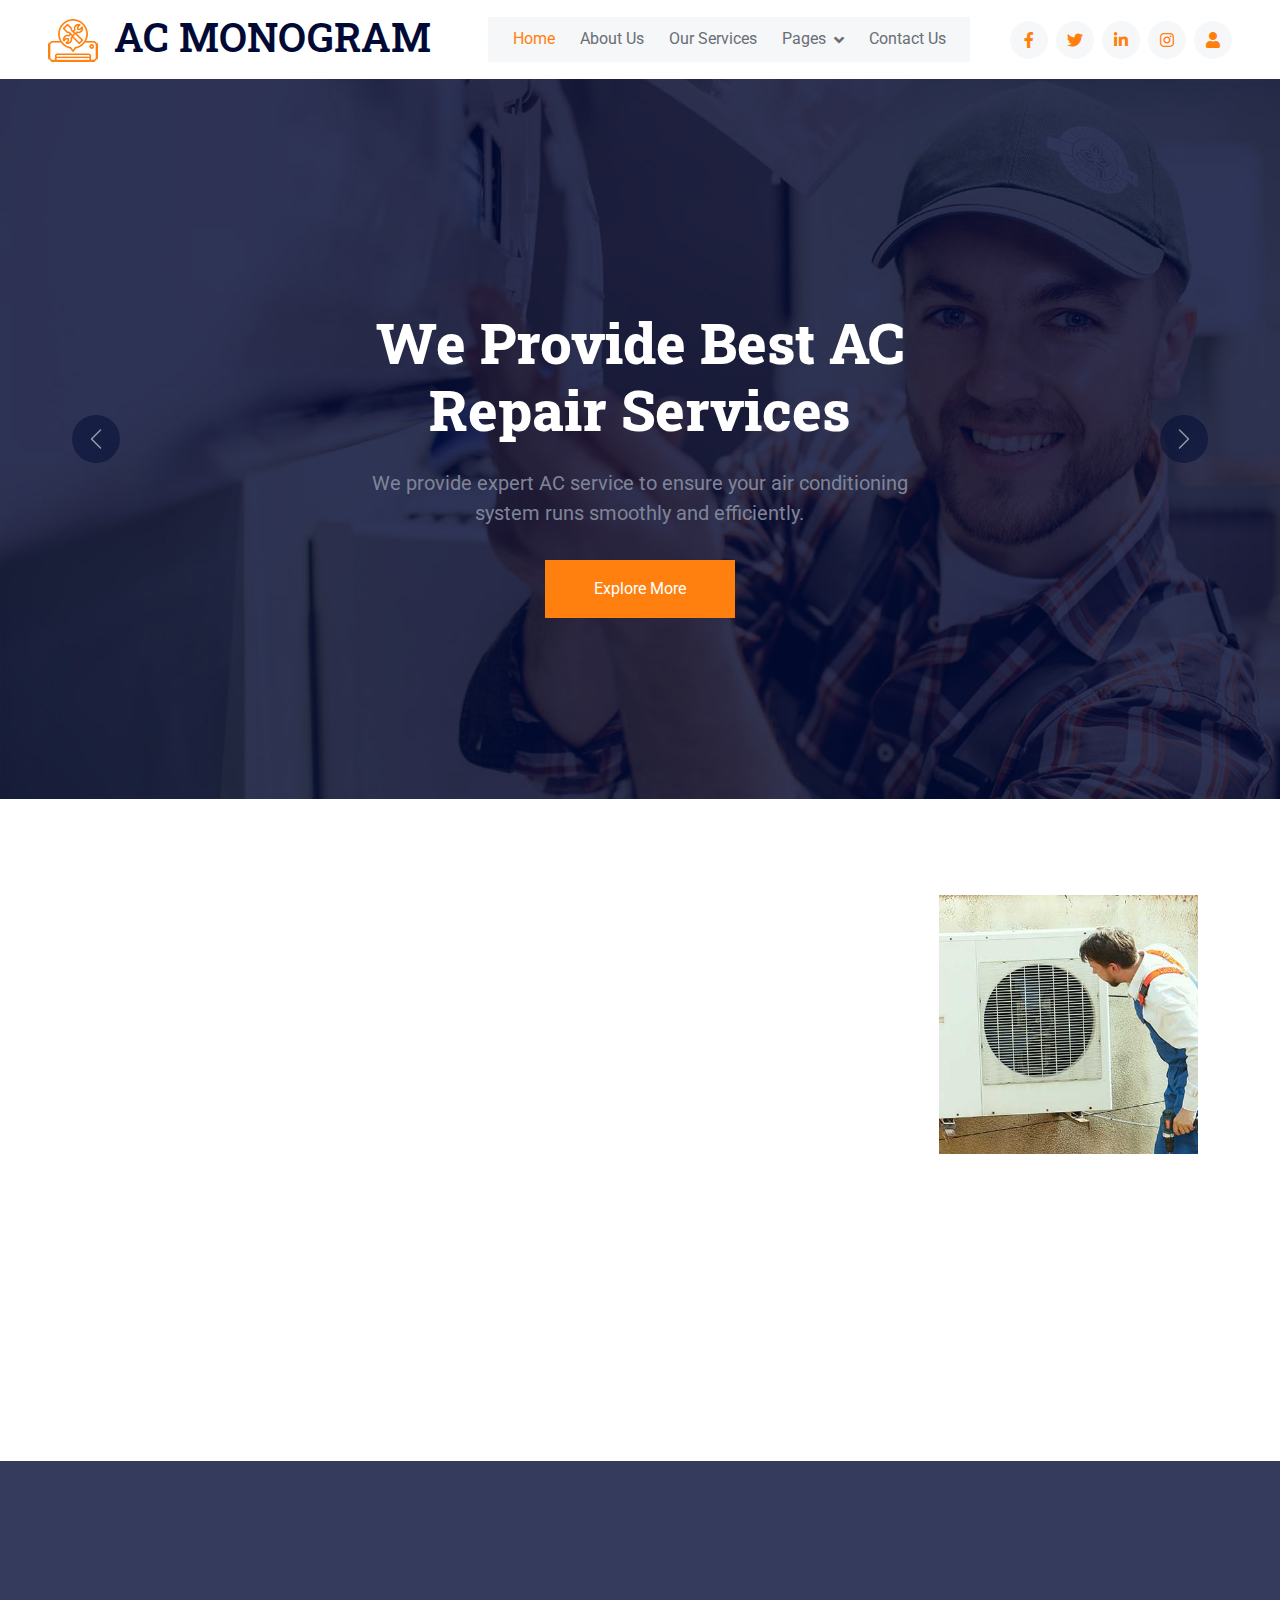
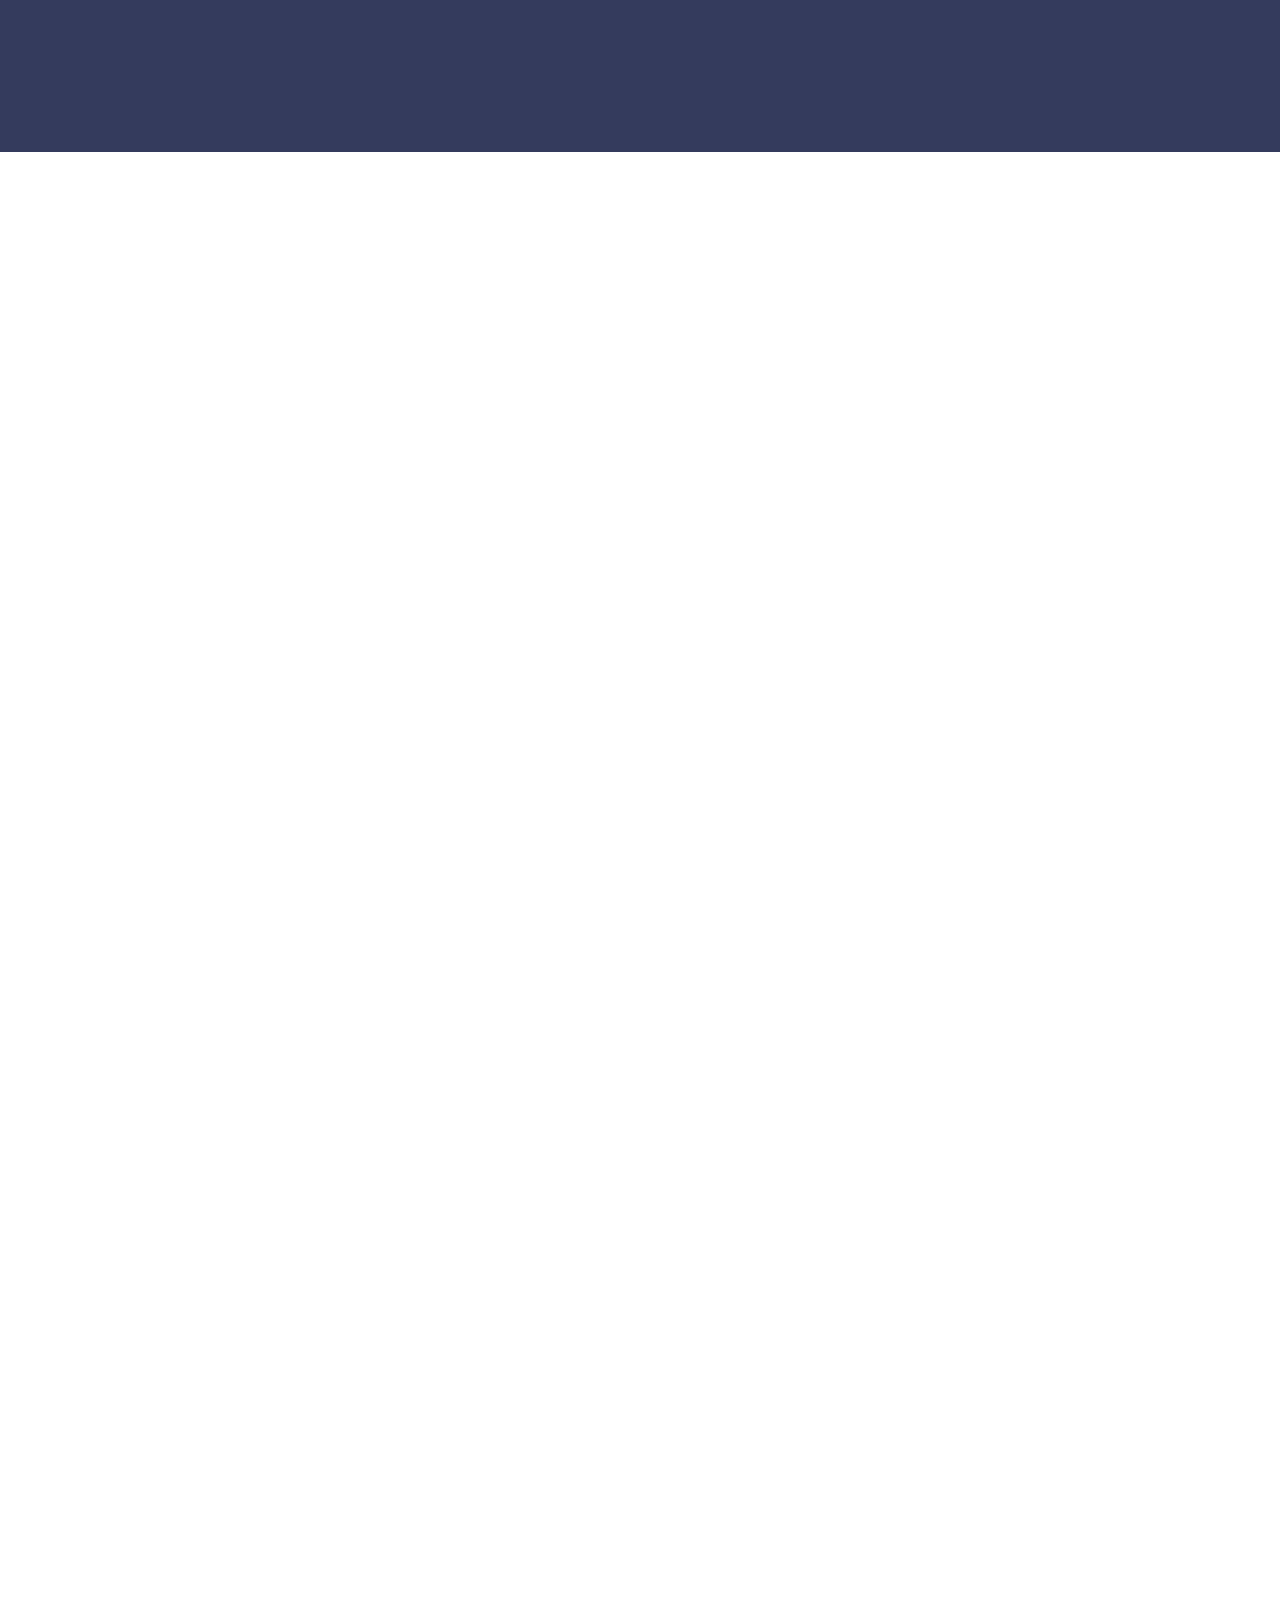
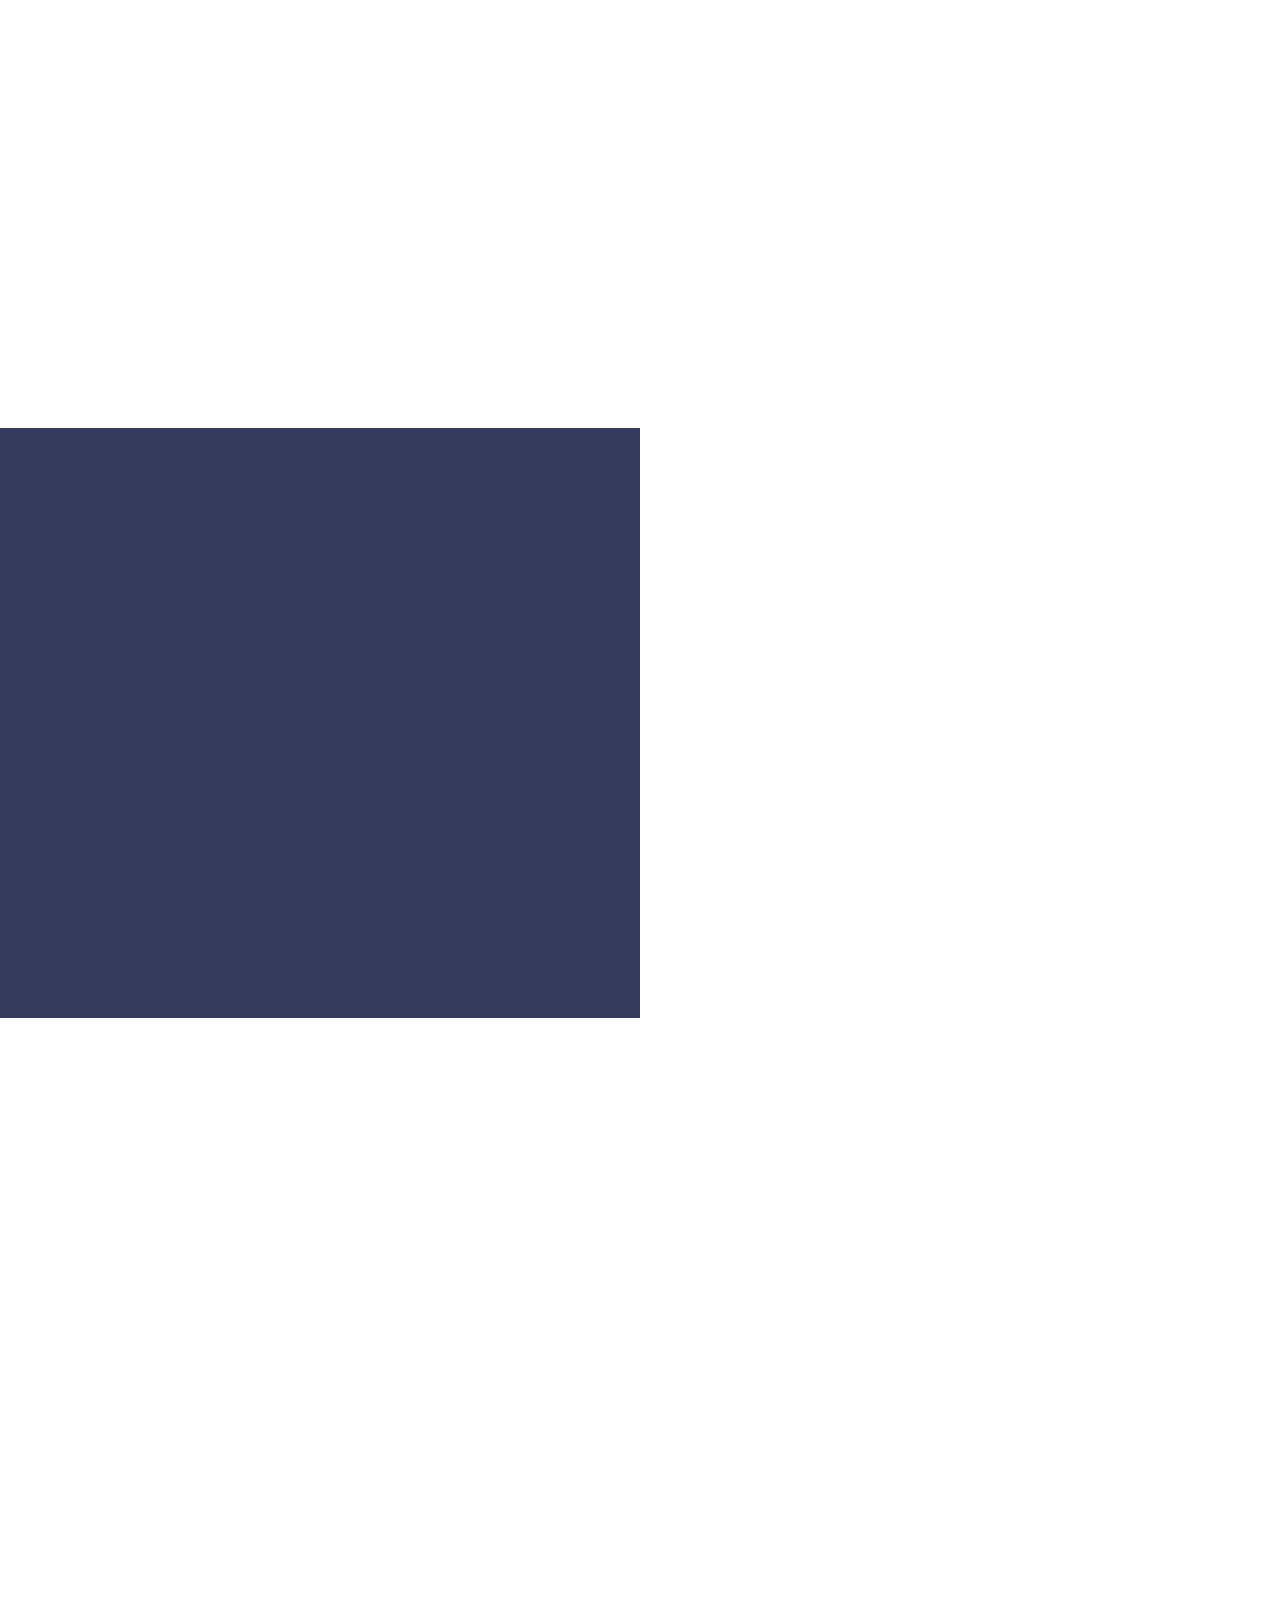
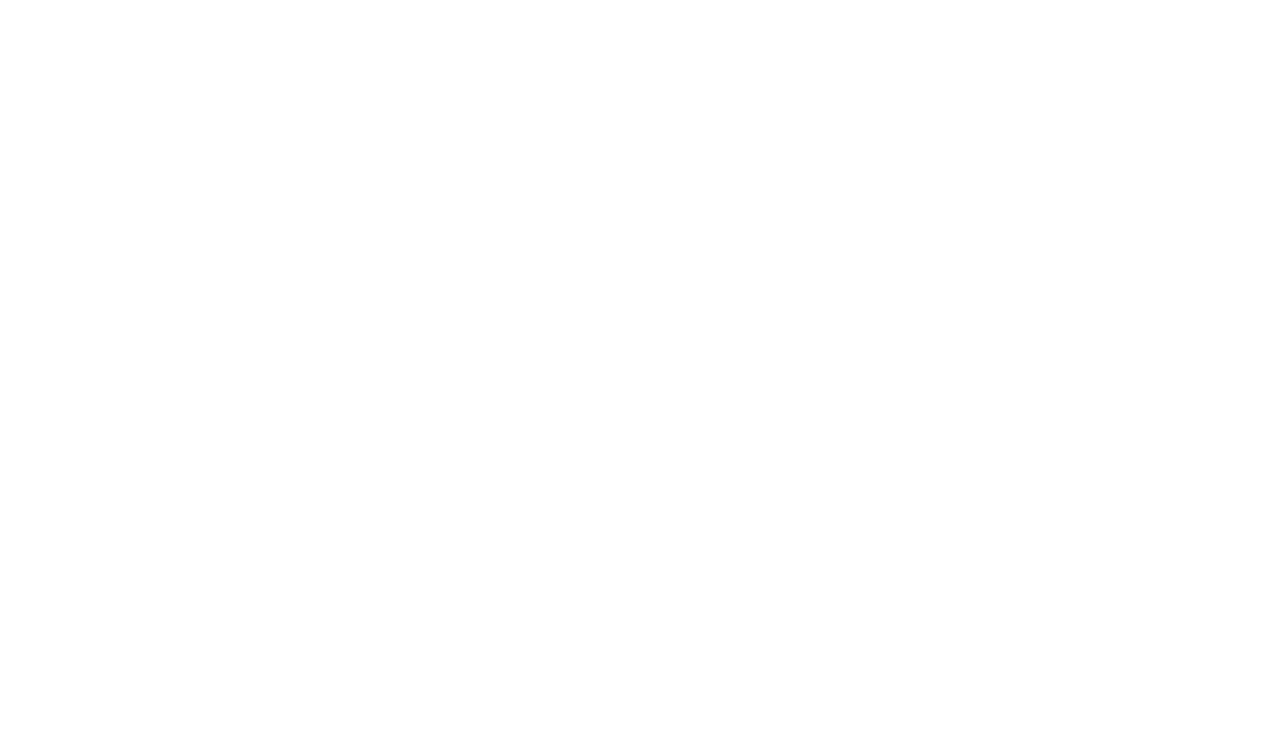
<file: index.html>
<!DOCTYPE html>
<html lang="en">

<head>
    <meta charset="utf-8">
    <title>AC MONOGRAM </title>
    <meta content="width=device-width, initial-scale=1.0" name="viewport">
    <meta content="" name="keywords">
    <meta content="" name="description">

    <!-- Favicon -->
    <link href="img/favicon.ico" rel="icon">

    <!-- Google Web Fonts -->
    <link rel="preconnect" href="https://fonts.googleapis.com">
    <link rel="preconnect" href="https://fonts.gstatic.com" crossorigin>
    <link href="https://fonts.googleapis.com/css2?family=Roboto+Slab:wght@400;600;800&family=Roboto:wght@400;500;700&display=swap" rel="stylesheet"> 

    <!-- Icon Font Stylesheet -->
    <link href="https://cdnjs.cloudflare.com/ajax/libs/font-awesome/5.10.0/css/all.min.css" rel="stylesheet">
    <link href="https://cdn.jsdelivr.net/npm/bootstrap-icons@1.4.1/font/bootstrap-icons.css" rel="stylesheet">

    <!-- Libraries Stylesheet -->
    <link href="lib/animate/animate.min.css" rel="stylesheet">
    <link href="lib/owlcarousel/assets/owl.carousel.min.css" rel="stylesheet">

    <!-- Customized Bootstrap Stylesheet -->
    <link href="css/bootstrap.min.css" rel="stylesheet">

    <!-- Template Stylesheet -->
    <link href="css/style.css" rel="stylesheet">
</head>

<body>
    <!-- Spinner Start -->
    <div id="spinner" class="show bg-white position-fixed translate-middle w-100 vh-100 top-50 start-50 d-flex align-items-center justify-content-center">
        <div class="spinner-grow text-primary" role="status"></div>
    </div>
    <!-- Spinner End -->

    <!-- Topbar End -->


    <!-- Navbar Start -->
    <nav class="navbar navbar-expand-lg bg-white navbar-light sticky-top px-4 px-lg-5">
        <a href="index.html" class="navbar-brand d-flex align-items-center">
            <h1 class="m-0"><img class="img-fluid me-3" src="img/icon/icon-02-primary.png" alt="">AC MONOGRAM</h1>
        </a>
        <button type="button" class="navbar-toggler" data-bs-toggle="collapse" data-bs-target="#navbarCollapse">
            <span class="navbar-toggler-icon"></span>
        </button>
        <div class="collapse navbar-collapse" id="navbarCollapse">
            <div class="navbar-nav mx-auto bg-light pe-4 py-3 py-lg-0">
                <a href="index.html" class="nav-item nav-link active">Home</a>
                <a href="about.html" class="nav-item nav-link">About Us</a>
                <a href="service.html" class="nav-item nav-link">Our Services</a>
                <div class="nav-item dropdown">
                    <a href="#" class="nav-link dropdown-toggle" data-bs-toggle="dropdown">Pages</a>
                    <div class="dropdown-menu bg-light border-0 m-0">
                        <a href="feature.html" class="dropdown-item">Features</a>
                        <a href="quote.html" class="dropdown-item">Free Quote</a>
                        <a href="team.html" class="dropdown-item">Our Team</a>
                    </div>
                </div>
                <a href="contact.html" class="nav-item nav-link">Contact Us</a>
            </div>
            <div class="h-100 d-lg-inline-flex align-items-center d-none">
                <a class="btn btn-square rounded-circle bg-light text-primary me-2" href=""><i class="fab fa-facebook-f"></i></a>
                <a class="btn btn-square rounded-circle bg-light text-primary me-2" href=""><i class="fab fa-twitter"></i></a>
                <a class="btn btn-square rounded-circle bg-light text-primary me-2" href=""><i class="fab fa-linkedin-in"></i></a>
                <a class="btn btn-square rounded-circle bg-light text-primary me-2" href=""><i class="fab fa-instagram"></i></a>
                <a class="btn btn-square rounded-circle bg-light text-primary me-0" href="profilepage.html">
                    <i class="fas fa-user"></i>
                 </a>
            </div>
             
        </div>
    </nav>
    <!-- Navbar End -->


    <!-- Carousel Start -->
    <div class="container-fluid p-0 mb-5">
        <div id="header-carousel" class="carousel slide" data-bs-ride="carousel">
            <div class="carousel-inner">
                <div class="carousel-item active">
                    <img class="w-100" src="img/carousel-1.jpg" alt="Image">
                    <div class="carousel-caption">
                        <div class="container">
                            <div class="row justify-content-center">
                                <div class="col-lg-7 pt-5">
                                    <h1 class="display-4 text-white mb-4 animated slideInDown">We Provide Best AC Repair Services</h1>
                                    <p class="fs-5 text-body mb-4 pb-2 mx-sm-5 animated slideInDown">We provide expert AC service to ensure your air conditioning system runs smoothly and efficiently.</p>
                                    <a href="" class="btn btn-primary py-3 px-5 animated slideInDown">Explore More</a>
                                </div>
                            </div>
                        </div>
                    </div>
                </div>
                <div class="carousel-item">
                    <img class="w-100" src="img/carousel-2.jpg" alt="Image">
                    <div class="carousel-caption">
                        <div class="container">
                            <div class="row justify-content-center">
                                <div class="col-lg-7 pt-5">
                                    <h1 class="display-4 text-white mb-4 animated slideInDown">Quality Heating & Air Condition Services</h1>
                                    <p class="fs-5 text-body mb-4 pb-2 mx-sm-5 animated slideInDown">Our team of experts provides top-notch AC service, ensuring your air conditioning system runs efficiently and effectively, providing you with a comfortable and cool environment.</p>
                                    <a href="" class="btn btn-primary py-3 px-5 animated slideInDown">Explore More</a>
                                </div>
                            </div>
                        </div>
                    </div>
                </div>
            </div>
            <button class="carousel-control-prev" type="button" data-bs-target="#header-carousel"
                data-bs-slide="prev">
                <span class="carousel-control-prev-icon" aria-hidden="true"></span>
                <span class="visually-hidden">Previous</span>
            </button>
            <button class="carousel-control-next" type="button" data-bs-target="#header-carousel"
                data-bs-slide="next">
                <span class="carousel-control-next-icon" aria-hidden="true"></span>
                <span class="visually-hidden">Next</span>
            </button>
        </div>
    </div>
    <!-- Carousel End -->


    <!-- About Start -->
    <div class="container-xxl py-5">
        <div class="container">
            <div class="row g-5 align-items-center">
                <div class="col-lg-6 wow fadeInUp" data-wow-delay="0.5s">
                    <div class="h-100">
                        <h1 class="display-6 mb-5">Welcome To Best Cooling & Heating Service Center</h1>
                        <div class="row g-4 mb-4">
                            <div class="col-sm-6">
                                <div class="d-flex align-items-center">
                                    <img class="flex-shrink-0 me-3" src="img/icon/icon-07-primary.png" alt="">
                                    <h5 class="mb-0">Expert Technician</h5>
                                </div>
                            </div>
                            <div class="col-sm-6">
                                <div class="d-flex align-items-center">
                                    <img class="flex-shrink-0 me-3" src="img/icon/icon-09-primary.png" alt="">
                                    <h5 class="mb-0">Best Quality Services</h5>
                                </div>
                            </div>
                        </div>
                        <p class="mb-4">We provide expert AC service, ensuring your air conditioning system runs efficiently and effectively. Our team is dedicated to providing top-notch service and support to keep your home or office cool and comfortable.</p>   <div class="border-top mt-4 pt-4">
                            <div class="row">
                                <div class="col-sm-6">
                                    <div class="d-flex align-items-center">
                                        <div class="btn-lg-square bg-primary rounded-circle me-3">
                                            <i class="fa fa-phone-alt text-white"></i>
                                        </div>
                                        <h5 class="mb-0">+91 9979209400</h5>
                                    </div>
                                </div>
                                <div class="col-sm-6">
                                    <div class="d-flex align-items-center">
                                        <div class="btn-lg-square bg-primary rounded-circle me-3">
                                            <i class="fa fa-envelope text-white"></i>
                                        </div>
                                        <h5 class="mb-0">info@example.com</h5>
                                    </div>
                                </div>
                            </div>
                        </div>
                    </div>
                </div>
                <div class="col-lg-6">
                    <div class="row g-3">
                        <div class="col-6 text-end">
                            <img class="img-fluid w-75 wow zoomIn" data-wow-delay="0.1s" src="img/about-1.jpg" style="margin-top: 25%;">
                        </div>
                        <div class="col-6 text-start">
                            <img class="img-fluid w-100 wow zoomIn" data-wow-delay="0.3s" src="img/about-2.jpg">
                        </div>
                        <div class="col-6 text-end">
                            <img class="img-fluid w-50 wow zoomIn" data-wow-delay="0.5s" src="img/about-3.jpg">
                        </div>
                        <div class="col-6 text-start">
                            <img class="img-fluid w-75 wow zoomIn" data-wow-delay="0.7s" src="img/about-4.jpg">
                        </div>
                    </div>
                </div>
            </div>
        </div>
    </div>
    <!-- About End -->


    <!-- Facts Start -->
    <div class="container-fluid facts my-5 py-5" data-parallax="scroll" data-image-src="img/carousel-1.jpg">
        <div class="container py-5">
            <div class="row g-5">
                <div class="col-sm-6 col-lg-3 wow fadeIn" data-wow-delay="0.1s">
                    <h1 class="display-4 text-white" data-toggle="counter-up">562</h1>
                    <span class="text-primary">Happy Clients</span>
                </div>
                <div class="col-sm-6 col-lg-3 wow fadeIn" data-wow-delay="0.3s">
                    <h1 class="display-4 text-white" data-toggle="counter-up">600</h1>
                    <span class="text-primary">Projects Succeed</span>
                </div>
                <div class="col-sm-6 col-lg-3 wow fadeIn" data-wow-delay="0.5s">
                    <h1 class="display-4 text-white" data-toggle="counter-up">315</h1>
                    <span class="text-primary">Awards Achieved</span>
                </div>
                <div class="col-sm-6 col-lg-3 wow fadeIn" data-wow-delay="0.7s">
                    <h1 class="display-4 text-white" data-toggle="counter-up">40</h1>
                    <span class="text-primary">Team Members</span>
                </div>
            </div>
        </div>
    </div>
    <!-- Facts End -->


    <!-- Features Start -->
    <div class="container-xxl py-5">
        <div class="container">
            <div class="row g-5">
                <div class="col-lg-6 wow fadeInUp" data-wow-delay="0.1s">
                    <h1 class="display-6 mb-5">Few Reasons Why People Choosing Us!</h1>
                    <p class="mb-5">Our team of experts is dedicated to providing top-notch service and support. We ensure that your air conditioning system runs smoothly and efficiently, providing you with a comfortable and cool environment.</p>                    <div class="d-flex mb-5">
                        <div class="flex-shrink-0 btn-square bg-primary rounded-circle" style="width: 90px; height: 90px;">
                            <img class="img-fluid" src="img/icon/icon-08-light.png" alt="">
                        </div>
                        <div class="ms-4">
                            <h5 class="mb-3">Trusted Service Center</h5>
                            <span>We understand the importance of timing in our business. We take great care to ensure that every detail is just right. Our attention to detail sets us apart.</span>
                        </div>
                    </div>
                    <div class="d-flex mb-5">
                        <div class="flex-shrink-0 btn-square bg-primary rounded-circle" style="width: 90px; height: 90px;">
                            <img class="img-fluid" src="img/icon/icon-10-light.png" alt="">
                        </div>
                        <div class="ms-4">
                            <h5 class="mb-3">Reasonable Price</h5>
                            <span>We believe in providing quality services at affordable prices. Our goal is to deliver exceptional value to our customers.</span>
                        </div>
                    </div>
                    <div class="d-flex mb-0">
                        <div class="flex-shrink-0 btn-square bg-primary rounded-circle" style="width: 90px; height: 90px;">
                            <img class="img-fluid" src="img/icon/icon-06-light.png" alt="">
                        </div>
                        <div class="ms-4">
                            <h5 class="mb-3">24/7 Supports</h5>
                            <span>Our team is dedicated to delivering exceptional results and building long-lasting relationships with our clients.</span>
                        </div>
                    </div>
                </div>
                <div class="col-lg-6 wow fadeInUp" data-wow-delay="0.5s">
                    <div class="position-relative rounded overflow-hidden h-100" style="min-height: 400px;">
                        <img class="position-absolute w-100 h-100" src="img/feature.jpg" alt="" style="object-fit: cover;">
                    </div>
                </div>
            </div>
        </div>
    </div>
    <!-- Features End -->


    <!-- Service Start -->
    <div class="container-xxl py-5">
        <div class="container">
            <div class="text-center mx-auto wow fadeInUp" data-wow-delay="0.1s" style="max-width: 500px;">
                <h1 class="display-6 mb-5">We Provide professional Heating & Cooling Services</h1>
            </div>
            <div class="row g-4 justify-content-center">
                <div class="col-lg-4 col-md-6 wow fadeInUp" data-wow-delay="0.1s">
                    <div class="service-item">
                        <img class="img-fluid" src="img/service-1.jpg" alt="">
                        <div class="d-flex align-items-center bg-light">
                            <div class="service-icon flex-shrink-0 bg-primary">
                                <img class="img-fluid" src="img/icon/icon-01-light.png" alt="">
                            </div>
                            <a class="h4 mx-4 mb-0" href="">AC Installation</a>
                        </div>
                    </div>
                </div>
                <div class="col-lg-4 col-md-6 wow fadeInUp" data-wow-delay="0.3s">
                    <div class="service-item">
                        <img class="img-fluid" src="img/service-2.jpg" alt="">
                        <div class="d-flex align-items-center bg-light">
                            <div class="service-icon flex-shrink-0 bg-primary">
                                <img class="img-fluid" src="img/icon/icon-02-light.png" alt="">
                            </div>
                            <a class="h4 mx-4 mb-0" href="">Cooling Services</a>
                        </div>
                    </div>
                </div>
                <div class="col-lg-4 col-md-6 wow fadeInUp" data-wow-delay="0.5s">
                    <div class="service-item">
                        <img class="img-fluid" src="img/service-3.jpg" alt="">
                        <div class="d-flex align-items-center bg-light">
                            <div class="service-icon flex-shrink-0 bg-primary">
                                <img class="img-fluid" src="img/icon/icon-03-light.png" alt="">
                            </div>
                            <a class="h4 mx-4 mb-0" href="">Heating Services</a>
                        </div>
                    </div>
                </div>
                <div class="col-lg-4 col-md-6 wow fadeInUp" data-wow-delay="0.1s">
                    <div class="service-item">
                        <img class="img-fluid" src="img/service-4.jpg" alt="">
                        <div class="d-flex align-items-center bg-light">
                            <div class="service-icon flex-shrink-0 bg-primary">
                                <img class="img-fluid" src="img/icon/icon-04-light.png" alt="">
                            </div>
                            <a class="h4 mx-4 mb-0" href="">Maintenance & Repair</a>
                        </div>
                    </div>
                </div>
                <div class="col-lg-4 col-md-6 wow fadeInUp" data-wow-delay="0.3s">
                    <div class="service-item">
                        <img class="img-fluid" src="img/service-5.jpg" alt="">
                        <div class="d-flex align-items-center bg-light">
                            <div class="service-icon flex-shrink-0 bg-primary">
                                <img class="img-fluid" src="img/icon/icon-05-light.png" alt="">
                            </div>
                            <a class="h4 mx-4 mb-0" href="">Indoor Air Quality</a>
                        </div>
                    </div>
                </div>
                <div class="col-lg-4 col-md-6 wow fadeInUp" data-wow-delay="0.5s">
                    <div class="service-item">
                        <img class="img-fluid" src="img/service-6.jpg" alt="">
                        <div class="d-flex align-items-center bg-light">
                            <div class="service-icon flex-shrink-0 bg-primary">
                                <img class="img-fluid" src="img/icon/icon-06-light.png" alt="">
                            </div>
                            <a class="h4 mx-4 mb-0" href="">Annual Inspections</a>
                        </div>
                    </div>
                </div>
            </div>
        </div>
    </div>
    <!-- Service End -->


    <!-- Quote Start -->
    <div class="container-fluid overflow-hidden my-5 px-lg-0">
        <div class="container quote px-lg-0">
            <div class="row g-0 mx-lg-0">
                <div class="col-lg-6 quote-text" data-parallax="scroll" data-image-src="img/carousel-1.jpg">
                    <div class="h-100 px-4 px-sm-5 ps-lg-0 wow fadeIn" data-wow-delay="0.1s">
                        <h1 class="text-white mb-4">For Individuals And Organisations</h1>
                        <p class="text-light mb-5">At AC Monogram, we're committed to excellence in everything we do. From our customer service to our technical expertise, we strive to deliver the best possible experience for our clients. Our goal is to build long-lasting relationships and provide quality air conditioning services that make a difference.</p>
                        <a href="" class="align-self-start btn btn-primary py-3 px-5">More Details</a>
                    </div>
                </div>
                <div class="col-lg-6 quote-form" data-parallax="scroll" data-image-src="img/carousel-2.jpg">
                    <div class="h-100 px-4 px-sm-5 pe-lg-0 wow fadeIn" data-wow-delay="0.5s">
                        <div class="bg-white p-4 p-sm-5">
                            <div class="row g-3">
                                <div class="col-sm-6">
                                    <div class="form-floating">
                                        <input type="text" class="form-control" id="gname" placeholder="Gurdian Name">
                                        <label for="gname">Your Name</label>
                                    </div>
                                </div>
                                <div class="col-sm-6">
                                    <div class="form-floating">
                                        <input type="email" class="form-control" id="gmail" placeholder="Gurdian Email">
                                        <label for="gmail">Your Email</label>
                                    </div>
                                </div>
                                <div class="col-sm-6">
                                    <div class="form-floating">
                                        <input type="text" class="form-control" id="cname" placeholder="Child Name">
                                        <label for="cname">Your Mobile</label>
                                    </div>
                                </div>
                                <div class="col-sm-6">
                                    <div class="form-floating">
                                        <input type="text" class="form-control" id="cage" placeholder="Child Age">
                                        <label for="cage">Service Type</label>
                                    </div>
                                </div>
                                <div class="col-12">
                                    <div class="form-floating">
                                        <textarea class="form-control" placeholder="Leave a message here" id="message" style="height: 80px"></textarea>
                                        <label for="message">Message</label>
                                    </div>
                                </div>
                                <div class="col-12">
                                    <button class="btn btn-primary py-3 px-5" type="submit">Get A Quote</button>
                                </div>
                            </div>
                        </div>
                    </div>
                </div>
            </div>
        </div>
    </div>
    <!-- Quote End -->


    <!-- Team Start -->
    <div class="container-xxl py-5">
        <div class="container">
            <div class="text-center mx-auto wow fadeInUp" data-wow-delay="0.1s" style="max-width: 500px;">
                <h1 class="display-6 mb-5">Meet Our Professional Team Members</h1>
            </div>
            <div class="row g-4">
                <div class="col-lg-3 col-md-6 wow fadeInUp" data-wow-delay="0.1s">
                    <div class="team-item">
                        <div class="team-img position-relative overflow-hidden">
                            <img class="img-fluid" src="img/team-1.jpg" alt="">
                        </div>
                        <div class="bg-light text-center p-4">
                            <h5>NICK JONCE</h5>
                        </div>
                    </div>
                </div>
                <div class="col-lg-3 col-md-6 wow fadeInUp" data-wow-delay="0.3s">
                    <div class="team-item">
                        <div class="team-img position-relative overflow-hidden">
                            <img class="img-fluid" src="img/team-2.jpg" alt="">   
                        </div>
                        <div class="bg-light text-center p-4">
                            <h5>DEEP TARAPARA</h5>
                        </div>
                    </div>
                </div>
                <div class="col-lg-3 col-md-6 wow fadeInUp" data-wow-delay="0.5s">
                    <div class="team-item">
                        <div class="team-img position-relative overflow-hidden">
                            <img class="img-fluid" src="img/team-3.jpg" alt="">
                        </div>
                        <div class="bg-light text-center p-4">
                            <h5>NIKUL DABHI</h5>
                        </div>
                    </div>
                </div>
                <div class="col-lg-3 col-md-6 wow fadeInUp" data-wow-delay="0.7s">
                    <div class="team-item">
                        <div class="team-img position-relative overflow-hidden">
                            <img class="img-fluid" src="img/team-4.jpg" alt="">
                        </div>
                        <div class="bg-light text-center p-4">
                            <h5>HARSH SONI</h5>
                        </div>
                    </div>
                </div>
            </div>
        </div>
    </div>
    <!-- Team End -->





    <!-- Footer Start -->
    <div class="container-fluid bg-dark footer mt-5 pt-5 wow fadeIn" data-wow-delay="0.1s">
        <div class="container py-5">
            <div class="row g-5">
                <div class="col-md-6">
                    <h1 class="text-white mb-4"><img class="img-fluid me-3" src="img/icon/icon-02-light.png" alt="">AC MONOGRAM</h1>
                    
                </div>
                <div class="col-md-6">
                    <h5 class="text-light mb-4">Newsletter</h5>
                            <p>Stay up-to-date with the latest news, updates, and promotions from our company. Sign up for our newsletter to receive exclusive offers and insights into our services.</p>
                    <div class="position-relative">
                        <input class="form-control bg-transparent w-100 py-3 ps-4 pe-5" type="text" placeholder="Your email">
                        <a href="profilepage.html" class="btn btn-primary py-2 px-3 position-absolute top-0 end-0 mt-2 me-2">SignUp</a>
                        <!-- <button type="button"   class="btn btn-primary py-2 px-3 position-absolute top-0 end-0 mt-2 me-2">SignUp</button> -->
                    </div>
                </div>
                <div class="col-lg-3 col-md-6">
                    <h5 class="text-light mb-4">Get In Touch</h5>
                    <p><i class="fa fa-map-marker-alt me-3"></i> B/H Dinesh Chambers, Bapunagar</p>
                    <p><i class="fa fa-phone-alt me-3"></i>9979209400</p>
                    <p><i class="fa fa-envelope me-3"></i>info@example.com</p>
                </div>
                <div class="col-lg-3 col-md-6">
                    <h5 class="text-light mb-4">Our Services</h5>
                    <a class="btn btn-link" href="">AC Installation</a>
                    <a class="btn btn-link" href="">Cooling Services</a>
                    <a class="btn btn-link" href="">Heating Services</a>
                    <a class="btn btn-link" href="">Annual Inspections</a>
                </div>
                <div class="col-lg-3 col-md-6">
                    <h5 class="text-light mb-4">Quick Links</h5>
                    <a class="btn btn-link" href="about.html">About Us</a>
                    <a class="btn btn-link" href="contact.html">Contact Us</a>
                    <a class="btn btn-link" href="service.html">Our Services</a>
                    <a class="btn btn-link" href="Terms.html">Terms & Condition</a>
                </div>
                <div class="col-lg-3 col-md-6">
                    <h5 class="text-light mb-4">Follow Us</h5>
                    <div class="d-flex">
                        <a class="btn btn-square rounded-circle me-1" href=""><i class="fab fa-twitter"></i></a>
                        <a class="btn btn-square rounded-circle me-1" href=""><i class="fab fa-facebook-f"></i></a>
                        <a class="btn btn-square rounded-circle me-1" href=""><i class="fab fa-youtube"></i></a>
                        <a class="btn btn-square rounded-circle me-1" href=""><i class="fab fa-linkedin-in"></i></a>
                    </div>
                </div>
            </div>
        </div>
        <div class="container-fluid copyright">
            <div class="container">
                <div class="row">
                    <div class="col-md-6 text-center text-md-start mb-3 mb-md-0">
                        &copy; <a href="#">AC MONOGRAM</a>, All Right Reserved.
                    </div>
                    <div class="col-md-6 text-center text-md-end">
                        
                    </div>
                </div>
            </div>
        </div>
    </div>
    <!-- Footer End -->


    <!-- Back to Top -->
    <!-- <a href="#" class="btn btn-lg btn-primary btn-lg-square rounded-circle back-to-top"><i class="bi bi-arrow-up"></i></a> -->


    <!-- JavaScript Libraries -->
    <script src="https://code.jquery.com/jquery-3.4.1.min.js"></script>
    <script src="https://cdn.jsdelivr.net/npm/bootstrap@5.0.0/dist/js/bootstrap.bundle.min.js"></script>
    <script src="lib/wow/wow.min.js"></script>
    <script src="lib/easing/easing.min.js"></script>
    <script src="lib/waypoints/waypoints.min.js"></script>
    <script src="lib/owlcarousel/owl.carousel.min.js"></script>
    <script src="lib/counterup/counterup.min.js"></script>
    <script src="lib/parallax/parallax.min.js"></script>

    <!-- Template Javascript -->
    <script src="js/main.js"></script>
</body>

</html>
</file>
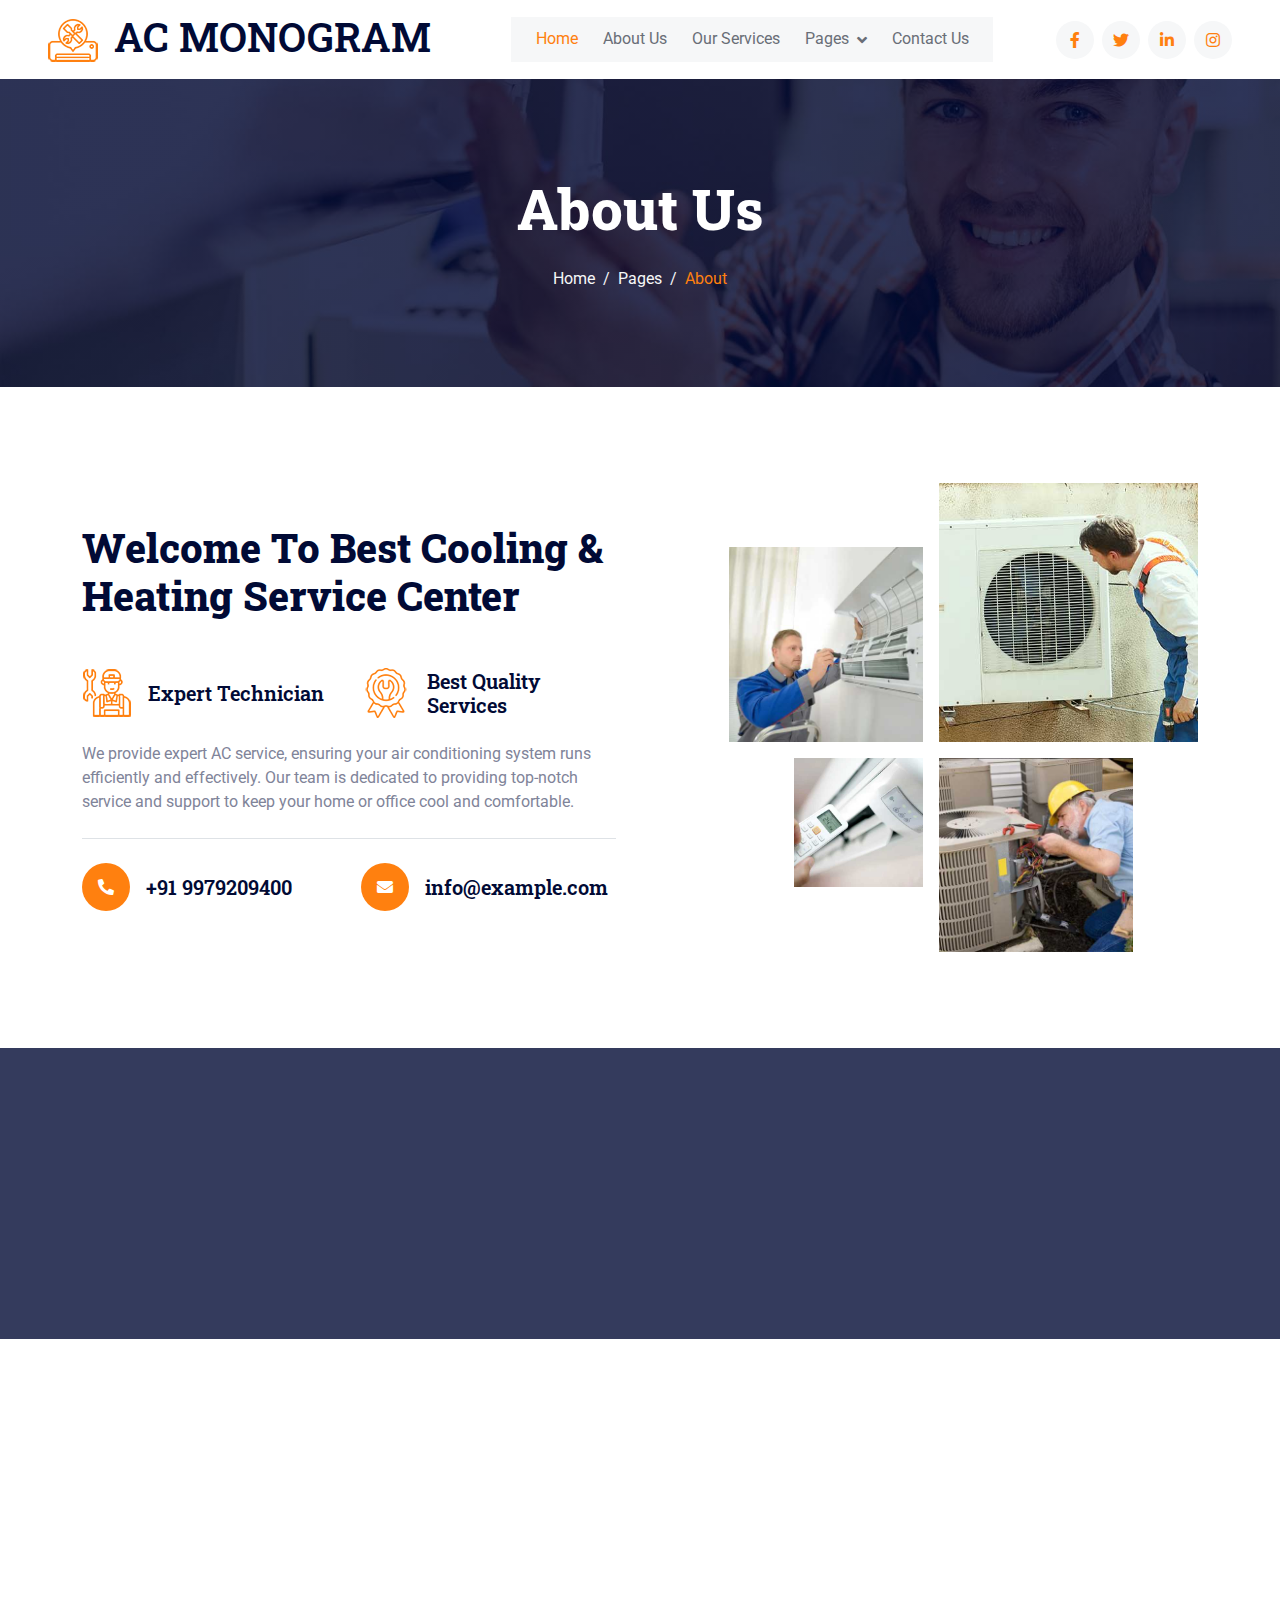
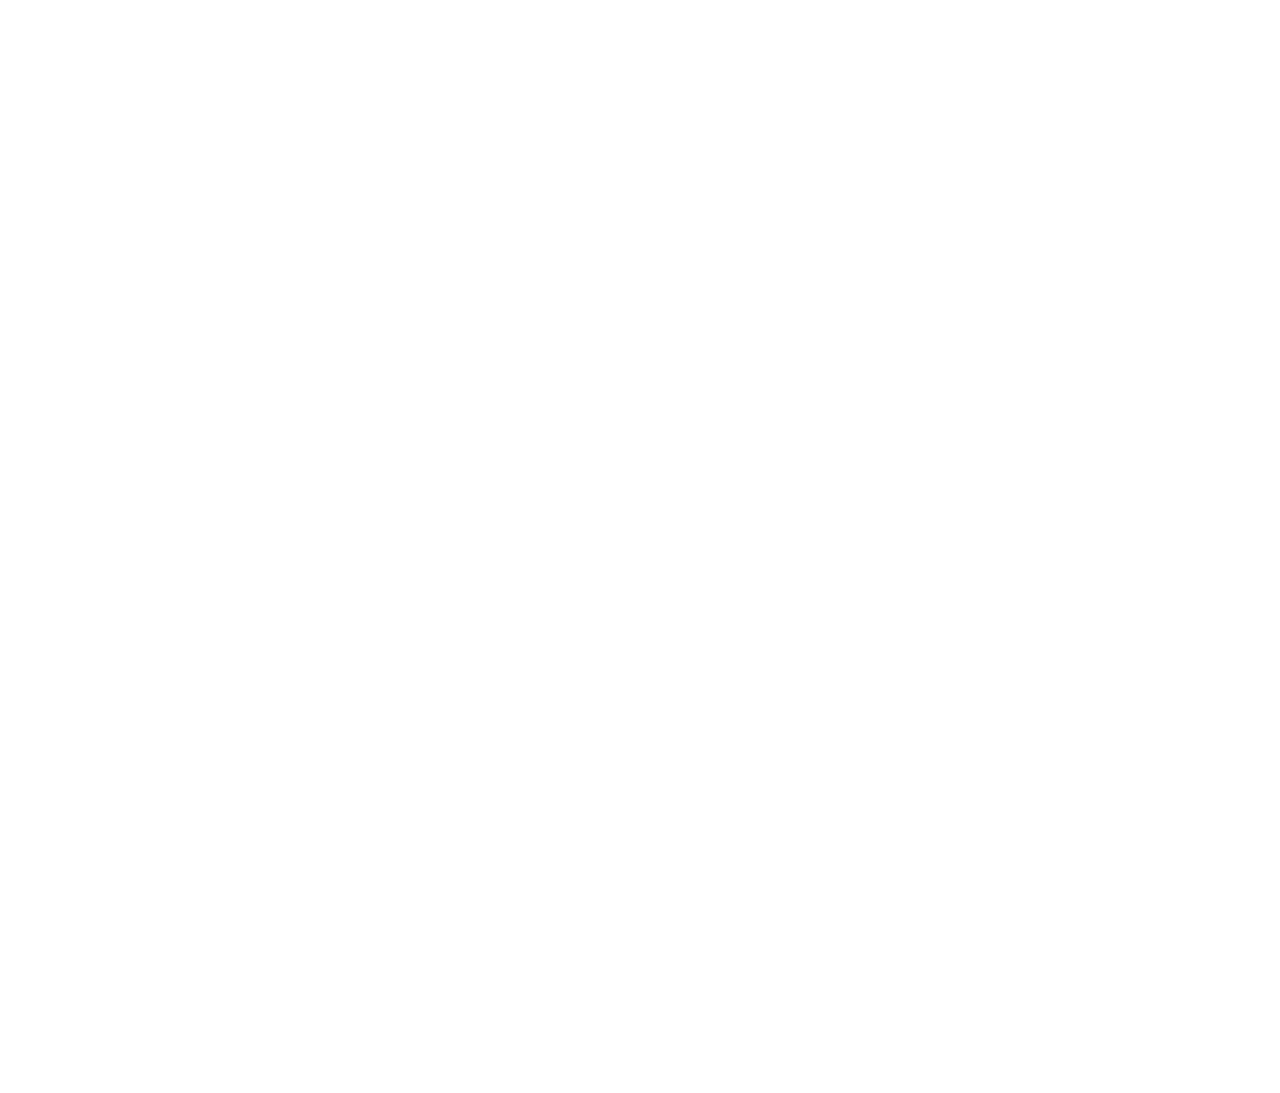
<file: about.html>
<!DOCTYPE html>
<html lang="en">

<head>
    <meta charset="utf-8">
    <title>AC MONOGRAM</title>
    <meta content="width=device-width, initial-scale=1.0" name="viewport">
    <meta content="" name="keywords">
    <meta content="" name="description">

    <!-- Favicon -->
    <link href="img/favicon.ico" rel="icon">

    <!-- Google Web Fonts -->
    <link rel="preconnect" href="https://fonts.googleapis.com">
    <link rel="preconnect" href="https://fonts.gstatic.com" crossorigin>
    <link href="https://fonts.googleapis.com/css2?family=Roboto+Slab:wght@400;600;800&family=Roboto:wght@400;500;700&display=swap" rel="stylesheet"> 

    <!-- Icon Font Stylesheet -->
    <link href="https://cdnjs.cloudflare.com/ajax/libs/font-awesome/5.10.0/css/all.min.css" rel="stylesheet">
    <link href="https://cdn.jsdelivr.net/npm/bootstrap-icons@1.4.1/font/bootstrap-icons.css" rel="stylesheet">

    <!-- Libraries Stylesheet -->
    <link href="lib/animate/animate.min.css" rel="stylesheet">
    <link href="lib/owlcarousel/assets/owl.carousel.min.css" rel="stylesheet">

    <!-- Customized Bootstrap Stylesheet -->
    <link href="css/bootstrap.min.css" rel="stylesheet">

    <!-- Template Stylesheet -->
    <link href="css/style.css" rel="stylesheet">
</head>

<body>
    <!-- Spinner Start -->
    <div id="spinner" class="show bg-white position-fixed translate-middle w-100 vh-100 top-50 start-50 d-flex align-items-center justify-content-center">
        <div class="spinner-grow text-primary" role="status"></div>
    </div>
    <!-- Spinner End -->

    <!-- Topbar End -->


    <!-- Navbar Start -->
    <nav class="navbar navbar-expand-lg bg-white navbar-light sticky-top px-4 px-lg-5">
        <a href="index.html" class="navbar-brand d-flex align-items-center">
            <h1 class="m-0"><img class="img-fluid me-3" src="img/icon/icon-02-primary.png" alt="">AC MONOGRAM</h1>
        </a>
        <button type="button" class="navbar-toggler" data-bs-toggle="collapse" data-bs-target="#navbarCollapse">
            <span class="navbar-toggler-icon"></span>
        </button>
        <div class="collapse navbar-collapse" id="navbarCollapse">
            <div class="navbar-nav mx-auto bg-light pe-4 py-3 py-lg-0">
                <a href="index.html" class="nav-item nav-link active">Home</a>
                <a href="about.html" class="nav-item nav-link">About Us</a>
                <a href="service.html" class="nav-item nav-link">Our Services</a>
                <div class="nav-item dropdown">
                    <a href="#" class="nav-link dropdown-toggle" data-bs-toggle="dropdown">Pages</a>
                    <div class="dropdown-menu bg-light border-0 m-0">
                        <a href="feature.html" class="dropdown-item">Features</a>
                        <a href="quote.html" class="dropdown-item">Free Quote</a>
                        <a href="team.html" class="dropdown-item">Our Team</a>
                    </div>
                </div>
                <a href="contact.html" class="nav-item nav-link">Contact Us</a>
            </div>
            <div class="h-100 d-lg-inline-flex align-items-center d-none">
                <a class="btn btn-square rounded-circle bg-light text-primary me-2" href=""><i class="fab fa-facebook-f"></i></a>
                <a class="btn btn-square rounded-circle bg-light text-primary me-2" href=""><i class="fab fa-twitter"></i></a>
                <a class="btn btn-square rounded-circle bg-light text-primary me-2" href=""><i class="fab fa-linkedin-in"></i></a>
                <a class="btn btn-square rounded-circle bg-light text-primary me-0" href=""><i class="fab fa-instagram"></i></a>
            </div>
        </div>
    </nav>
    <!-- Navbar End -->

    <!-- Page Header Start -->
    <div class="container-fluid page-header py-5 mb-5 wow fadeIn" data-wow-delay="0.1s">
        <div class="container text-center py-5">
            <h1 class="display-4 text-white animated slideInDown mb-4">About Us</h1>
            <nav aria-label="breadcrumb animated slideInDown">
                <ol class="breadcrumb justify-content-center mb-0">
                    <li class="breadcrumb-item"><a href="#">Home</a></li>
                    <li class="breadcrumb-item"><a href="#">Pages</a></li>
                    <li class="breadcrumb-item active" aria-current="page">About</li>
                </ol>
            </nav>
        </div>
    </div>
    <!-- Page Header End -->


    <!-- About Start -->
    <div class="container-xxl py-5">
        <div class="container">
            <div class="row g-5 align-items-center">
                <div class="col-lg-6 wow fadeInUp" data-wow-delay="0.5s">
                    <div class="h-100">
                        <h1 class="display-6 mb-5">Welcome To Best Cooling & Heating Service Center</h1>
                        <div class="row g-4 mb-4">
                            <div class="col-sm-6">
                                <div class="d-flex align-items-center">
                                    <img class="flex-shrink-0 me-3" src="img/icon/icon-07-primary.png" alt="">
                                    <h5 class="mb-0">Expert Technician</h5>
                                </div>
                            </div>
                            <div class="col-sm-6">
                                <div class="d-flex align-items-center">
                                    <img class="flex-shrink-0 me-3" src="img/icon/icon-09-primary.png" alt="">
                                    <h5 class="mb-0">Best Quality Services</h5>
                                </div>
                            </div>
                        </div>
                        <p class="mb-4">We provide expert AC service, ensuring your air conditioning system runs efficiently and effectively. Our team is dedicated to providing top-notch service and support to keep your home or office cool and comfortable.</p>   <div class="border-top mt-4 pt-4">
                            <div class="row">
                                <div class="col-sm-6">
                                    <div class="d-flex align-items-center">
                                        <div class="btn-lg-square bg-primary rounded-circle me-3">
                                            <i class="fa fa-phone-alt text-white"></i>
                                        </div>
                                        <h5 class="mb-0">+91 9979209400</h5>
                                    </div>
                                </div>
                                <div class="col-sm-6">
                                    <div class="d-flex align-items-center">
                                        <div class="btn-lg-square bg-primary rounded-circle me-3">
                                            <i class="fa fa-envelope text-white"></i>
                                        </div>
                                        <h5 class="mb-0">info@example.com</h5>
                                    </div>
                                </div>
                            </div>
                        </div>
                    </div>
                </div>
                <div class="col-lg-6">
                    <div class="row g-3">
                        <div class="col-6 text-end">
                            <img class="img-fluid w-75 wow zoomIn" data-wow-delay="0.1s" src="img/about-1.jpg" style="margin-top: 25%;">
                        </div>
                        <div class="col-6 text-start">
                            <img class="img-fluid w-100 wow zoomIn" data-wow-delay="0.3s" src="img/about-2.jpg">
                        </div>
                        <div class="col-6 text-end">
                            <img class="img-fluid w-50 wow zoomIn" data-wow-delay="0.5s" src="img/about-3.jpg">
                        </div>
                        <div class="col-6 text-start">
                            <img class="img-fluid w-75 wow zoomIn" data-wow-delay="0.7s" src="img/about-4.jpg">
                        </div>
                    </div>
                </div>
            </div>
        </div>
    </div>
    <!-- About End -->


    <!-- Facts Start -->
    <div class="container-fluid facts my-5 py-5" data-parallax="scroll" data-image-src="img/carousel-1.jpg">
        <div class="container py-5">
            <div class="row g-5">
                <div class="col-sm-6 col-lg-3 wow fadeIn" data-wow-delay="0.1s">
                    <h1 class="display-4 text-white" data-toggle="counter-up">562</h1>
                    <span class="text-primary">Happy Clients</span>
                </div>
                <div class="col-sm-6 col-lg-3 wow fadeIn" data-wow-delay="0.3s">
                    <h1 class="display-4 text-white" data-toggle="counter-up">600</h1>
                    <span class="text-primary">Projects Succeed</span>
                </div>
                <div class="col-sm-6 col-lg-3 wow fadeIn" data-wow-delay="0.5s">
                    <h1 class="display-4 text-white" data-toggle="counter-up">315</h1>
                    <span class="text-primary">Awards Achieved</span>
                </div>
                <div class="col-sm-6 col-lg-3 wow fadeIn" data-wow-delay="0.7s">
                    <h1 class="display-4 text-white" data-toggle="counter-up">40</h1>
                    <span class="text-primary">Team Members</span>
                </div>
            </div>
        </div>
    </div>
    <!-- Facts End -->

    <!-- Team Start -->
    <div class="container-xxl py-5">
        <div class="container">
            <div class="text-center mx-auto wow fadeInUp" data-wow-delay="0.1s" style="max-width: 500px;">
                <h1 class="display-6 mb-5">Meet Our Professional Team Members</h1>
            </div>
            <div class="row g-4">
                <div class="col-lg-3 col-md-6 wow fadeInUp" data-wow-delay="0.1s">
                    <div class="team-item">
                        <div class="team-img position-relative overflow-hidden">
                            <img class="img-fluid" src="img/team-1.jpg" alt="">
                            <div class="team-social">
                                <a class="btn btn-square btn-primary rounded-circle m-1" href=""><i class="fab fa-facebook-f"></i></a>
                                <a class="btn btn-square btn-primary rounded-circle m-1" href=""><i class="fab fa-twitter"></i></a>
                                <a class="btn btn-square btn-primary rounded-circle m-1" href=""><i class="fab fa-instagram"></i></a>
                            </div>
                        </div>
                        <div class="bg-light text-center p-4">
                            <h5>Full Name</h5>
                            <span class="text-primary">Designation</span>
                        </div>
                    </div>
                </div>
                <div class="col-lg-3 col-md-6 wow fadeInUp" data-wow-delay="0.3s">
                    <div class="team-item">
                        <div class="team-img position-relative overflow-hidden">
                            <img class="img-fluid" src="img/team-2.jpg" alt="">
                            <div class="team-social">
                                <a class="btn btn-square btn-primary rounded-circle m-1" href=""><i class="fab fa-facebook-f"></i></a>
                                <a class="btn btn-square btn-primary rounded-circle m-1" href=""><i class="fab fa-twitter"></i></a>
                                <a class="btn btn-square btn-primary rounded-circle m-1" href=""><i class="fab fa-instagram"></i></a>
                            </div>
                        </div>
                        <div class="bg-light text-center p-4">
                            <h5>Full Name</h5>
                            <span class="text-primary">Designation</span>
                        </div>
                    </div>
                </div>
                <div class="col-lg-3 col-md-6 wow fadeInUp" data-wow-delay="0.5s">
                    <div class="team-item">
                        <div class="team-img position-relative overflow-hidden">
                            <img class="img-fluid" src="img/team-3.jpg" alt="">
                            <div class="team-social">
                                <a class="btn btn-square btn-primary rounded-circle m-1" href=""><i class="fab fa-facebook-f"></i></a>
                                <a class="btn btn-square btn-primary rounded-circle m-1" href=""><i class="fab fa-twitter"></i></a>
                                <a class="btn btn-square btn-primary rounded-circle m-1" href=""><i class="fab fa-instagram"></i></a>
                            </div>
                        </div>
                        <div class="bg-light text-center p-4">
                            <h5>Full Name</h5>
                            <span class="text-primary">Designation</span>
                        </div>
                    </div>
                </div>
                <div class="col-lg-3 col-md-6 wow fadeInUp" data-wow-delay="0.7s">
                    <div class="team-item">
                        <div class="team-img position-relative overflow-hidden">
                            <img class="img-fluid" src="img/team-4.jpg" alt="">
                            <div class="team-social">
                                <a class="btn btn-square btn-primary rounded-circle m-1" href=""><i class="fab fa-facebook-f"></i></a>
                                <a class="btn btn-square btn-primary rounded-circle m-1" href=""><i class="fab fa-twitter"></i></a>
                                <a class="btn btn-square btn-primary rounded-circle m-1" href=""><i class="fab fa-instagram"></i></a>
                            </div>
                        </div>
                        <div class="bg-light text-center p-4">
                            <h5>Full Name</h5>
                            <span class="text-primary">Designation</span>
                        </div>
                    </div>
                </div>
            </div>
        </div>
    </div>
    <!-- Team End -->


    <!-- Footer Start -->
    <div class="container-fluid bg-dark footer mt-5 pt-5 wow fadeIn" data-wow-delay="0.1s">
        <div class="container py-5">
            <div class="row g-5">
                <div class="col-md-6">
                    <h1 class="text-white mb-4"><img class="img-fluid me-3" src="img/icon/icon-02-light.png" alt="">AC MONOGRAM</h1>
                    
                </div>
                <div class="col-md-6">
                    <h5 class="text-light mb-4">Newsletter</h5>
                            <p>Stay up-to-date with the latest news, updates, and promotions from our company. Sign up for our newsletter to receive exclusive offers and insights into our services.</p>
                    <div class="position-relative">
                        <input class="form-control bg-transparent w-100 py-3 ps-4 pe-5" type="text" placeholder="Your email">
                        <a href="profilepage.html" class="btn btn-primary py-2 px-3 position-absolute top-0 end-0 mt-2 me-2">SignUp</a>
                        <!-- <button type="button"   class="btn btn-primary py-2 px-3 position-absolute top-0 end-0 mt-2 me-2">SignUp</button> -->
                    </div>
                </div>
                <div class="col-lg-3 col-md-6">
                    <h5 class="text-light mb-4">Get In Touch</h5>
                    <p><i class="fa fa-map-marker-alt me-3"></i> B/H Dinesh Chambers, Bapunagar</p>
                    <p><i class="fa fa-phone-alt me-3"></i>9979209400</p>
                    <p><i class="fa fa-envelope me-3"></i>info@example.com</p>
                </div>
                <div class="col-lg-3 col-md-6">
                    <h5 class="text-light mb-4">Our Services</h5>
                    <a class="btn btn-link" href="">AC Installation</a>
                    <a class="btn btn-link" href="">Cooling Services</a>
                    <a class="btn btn-link" href="">Heating Services</a>
                    <a class="btn btn-link" href="">Annual Inspections</a>
                </div>
                <div class="col-lg-3 col-md-6">
                    <h5 class="text-light mb-4">Quick Links</h5>
                    <a class="btn btn-link" href="about.html">About Us</a>
                    <a class="btn btn-link" href="contact.html">Contact Us</a>
                    <a class="btn btn-link" href="service.html">Our Services</a>
                    <a class="btn btn-link" href="Terms.html">Terms & Condition</a>
                </div>
                <div class="col-lg-3 col-md-6">
                    <h5 class="text-light mb-4">Follow Us</h5>
                    <div class="d-flex">
                        <a class="btn btn-square rounded-circle me-1" href=""><i class="fab fa-twitter"></i></a>
                        <a class="btn btn-square rounded-circle me-1" href=""><i class="fab fa-facebook-f"></i></a>
                        <a class="btn btn-square rounded-circle me-1" href=""><i class="fab fa-youtube"></i></a>
                        <a class="btn btn-square rounded-circle me-1" href=""><i class="fab fa-linkedin-in"></i></a>
                    </div>
                </div>
            </div>
        </div>
        <div class="container-fluid copyright">
            <div class="container">
                <div class="row">
                    <div class="col-md-6 text-center text-md-start mb-3 mb-md-0">
                        &copy; <a href="#">AC MONOGRAM</a>, All Right Reserved.
                    </div>
                    <div class="col-md-6 text-center text-md-end">
                        
                    </div>
                </div>
            </div>
        </div>
    </div>
    <!-- Footer End -->


    <!-- Back to Top -->
    <!-- <a href="#" class="btn btn-lg btn-primary btn-lg-square rounded-circle back-to-top"><i class="bi bi-arrow-up"></i></a> -->


    <!-- JavaScript Libraries -->
    <script src="https://code.jquery.com/jquery-3.4.1.min.js"></script>
    <script src="https://cdn.jsdelivr.net/npm/bootstrap@5.0.0/dist/js/bootstrap.bundle.min.js"></script>
    <script src="lib/wow/wow.min.js"></script>
    <script src="lib/easing/easing.min.js"></script>
    <script src="lib/waypoints/waypoints.min.js"></script>
    <script src="lib/owlcarousel/owl.carousel.min.js"></script>
    <script src="lib/counterup/counterup.min.js"></script>
    <script src="lib/parallax/parallax.min.js"></script>

    <!-- Template Javascript -->
    <script src="js/main.js"></script>
</body>

</html>
</file>
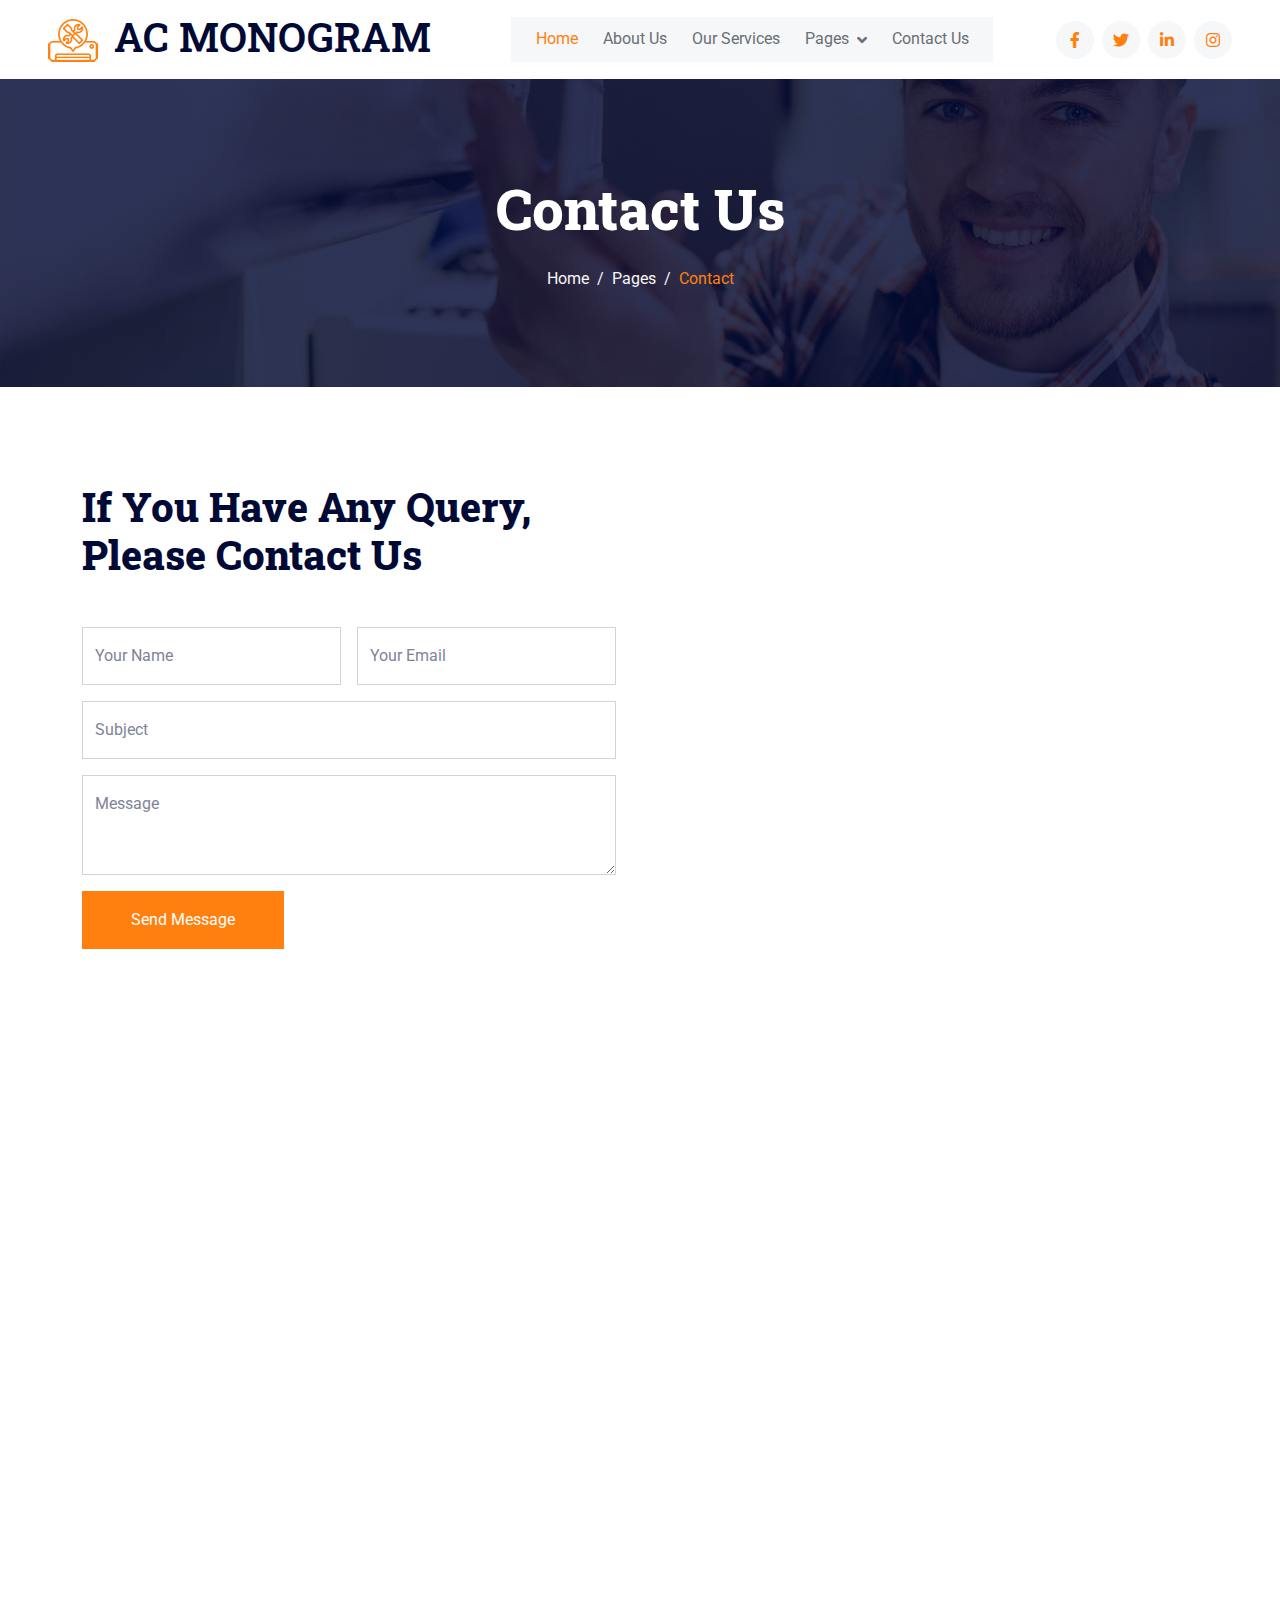
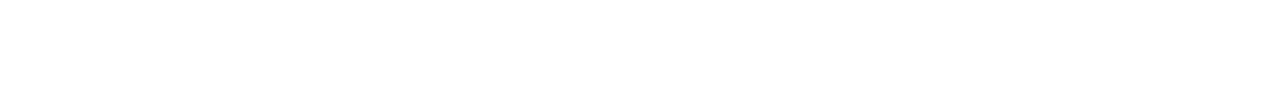
<file: contact.html>
<!DOCTYPE html>
<html lang="en">

<head>
    <meta charset="utf-8">
    <title>AC MONOGRAM</title>
    <meta content="width=device-width, initial-scale=1.0" name="viewport">
    <meta content="" name="keywords">
    <meta content="" name="description">

    <!-- Favicon -->
    <link href="img/favicon.ico" rel="icon">

    <!-- Google Web Fonts -->
    <link rel="preconnect" href="https://fonts.googleapis.com">
    <link rel="preconnect" href="https://fonts.gstatic.com" crossorigin>
    <link href="https://fonts.googleapis.com/css2?family=Roboto+Slab:wght@400;600;800&family=Roboto:wght@400;500;700&display=swap" rel="stylesheet"> 

    <!-- Icon Font Stylesheet -->
    <link href="https://cdnjs.cloudflare.com/ajax/libs/font-awesome/5.10.0/css/all.min.css" rel="stylesheet">
    <link href="https://cdn.jsdelivr.net/npm/bootstrap-icons@1.4.1/font/bootstrap-icons.css" rel="stylesheet">

    <!-- Libraries Stylesheet -->
    <link href="lib/animate/animate.min.css" rel="stylesheet">
    <link href="lib/owlcarousel/assets/owl.carousel.min.css" rel="stylesheet">

    <!-- Customized Bootstrap Stylesheet -->
    <link href="css/bootstrap.min.css" rel="stylesheet">

    <!-- Template Stylesheet -->
    <link href="css/style.css" rel="stylesheet">
</head>

<body>
    <!-- Spinner Start -->
    <div id="spinner" class="show bg-white position-fixed translate-middle w-100 vh-100 top-50 start-50 d-flex align-items-center justify-content-center">
        <div class="spinner-grow text-primary" role="status"></div>
    </div>
    <!-- Spinner End -->

    <!-- Topbar End -->


    <!-- Navbar Start -->
    <nav class="navbar navbar-expand-lg bg-white navbar-light sticky-top px-4 px-lg-5">
        <a href="index.html" class="navbar-brand d-flex align-items-center">
            <h1 class="m-0"><img class="img-fluid me-3" src="img/icon/icon-02-primary.png" alt="">AC MONOGRAM</h1>
        </a>
        <button type="button" class="navbar-toggler" data-bs-toggle="collapse" data-bs-target="#navbarCollapse">
            <span class="navbar-toggler-icon"></span>
        </button>
        <div class="collapse navbar-collapse" id="navbarCollapse">
            <div class="navbar-nav mx-auto bg-light pe-4 py-3 py-lg-0">
                <a href="index.html" class="nav-item nav-link active">Home</a>
                <a href="about.html" class="nav-item nav-link">About Us</a>
                <a href="service.html" class="nav-item nav-link">Our Services</a>
                <div class="nav-item dropdown">
                    <a href="#" class="nav-link dropdown-toggle" data-bs-toggle="dropdown">Pages</a>
                    <div class="dropdown-menu bg-light border-0 m-0">
                        <a href="feature.html" class="dropdown-item">Features</a>
                        <a href="quote.html" class="dropdown-item">Free Quote</a>
                        <a href="team.html" class="dropdown-item">Our Team</a>
                    </div>
                </div>
                <a href="contact.html" class="nav-item nav-link">Contact Us</a>
            </div>
            <div class="h-100 d-lg-inline-flex align-items-center d-none">
                <a class="btn btn-square rounded-circle bg-light text-primary me-2" href=""><i class="fab fa-facebook-f"></i></a>
                <a class="btn btn-square rounded-circle bg-light text-primary me-2" href=""><i class="fab fa-twitter"></i></a>
                <a class="btn btn-square rounded-circle bg-light text-primary me-2" href=""><i class="fab fa-linkedin-in"></i></a>
                <a class="btn btn-square rounded-circle bg-light text-primary me-0" href=""><i class="fab fa-instagram"></i></a>
            </div>
        </div>
    </nav>
    <!-- Navbar End -->

    <!-- Page Header Start -->
    <div class="container-fluid page-header py-5 mb-5 wow fadeIn" data-wow-delay="0.1s">
        <div class="container text-center py-5">
            <h1 class="display-4 text-white animated slideInDown mb-4">Contact Us</h1>
            <nav aria-label="breadcrumb animated slideInDown">
                <ol class="breadcrumb justify-content-center mb-0">
                    <li class="breadcrumb-item"><a href="#">Home</a></li>
                    <li class="breadcrumb-item"><a href="#">Pages</a></li>
                    <li class="breadcrumb-item active" aria-current="page">Contact</li>
                </ol>
            </nav>
        </div>
    </div>
    <!-- Page Header End -->


    <!-- Contact Start -->
    <div class="container-xxl py-5">
        <div class="container">
            <div class="row g-5">
                <div class="col-lg-6 wow fadeIn" data-wow-delay="0.1s">
                    <h1 class="display-6 mb-5">If You Have Any Query, Please Contact Us</h1>
                   
                    <form>
                        <div class="row g-3">
                            <div class="col-md-6">
                                <div class="form-floating">
                                    <input type="text" class="form-control" id="name" placeholder="Your Name">
                                    <label for="name">Your Name</label>
                                </div>
                            </div>
                            <div class="col-md-6">
                                <div class="form-floating">
                                    <input type="email" class="form-control" id="email" placeholder="Your Email">
                                    <label for="email">Your Email</label>
                                </div>
                            </div>
                            <div class="col-12">
                                <div class="form-floating">
                                    <input type="text" class="form-control" id="subject" placeholder="Subject">
                                    <label for="subject">Subject</label>
                                </div>
                            </div>
                            <div class="col-12">
                                <div class="form-floating">
                                    <textarea class="form-control" placeholder="Leave a message here" id="message" style="height: 100px"></textarea>
                                    <label for="message">Message</label>
                                </div>
                            </div>
                            <div class="col-12">
                                <button class="btn btn-primary py-3 px-5" type="submit">Send Message</button>
                            </div>
                        </div>
                    </form>
                </div>
                <div class="col-lg-6 wow fadeIn" data-wow-delay="0.5s" style="min-height: 450px;">
                    <div class="position-relative overflow-hidden h-100">
                        <iframe class="position-relative w-100 h-100"
                        <iframe src="https://www.google.com/maps/embed?pb=!1m18!1m12!1m3!1d235013.74842955027!2d72.41492903300148!3d23.020474101226686!2m3!1f0!2f0!3f0!3m2!1i1024!2i768!4f13.1!3m3!1m2!1s0x395e848aba5bd449%3A0x4fcedd11614f6516!2sAhmedabad%2C%20Gujarat!5e0!3m2!1sen!2sin!4v1733747004131!5m2!1sen!2sin" width="600" height="450" style="border:0;" allowfullscreen="" loading="lazy" referrerpolicy="no-referrer-when-downgrade"></iframe>
                        frameborder="0" style="min-height: 450px; border:0;" allowfullscreen="" aria-hidden="false"
                        tabindex="0"></iframe>
                    </div>
                </div>
            </div>
        </div>
    </div>
    <!-- Contact End -->


    <!-- Footer Start -->
    <div class="container-fluid bg-dark footer mt-5 pt-5 wow fadeIn" data-wow-delay="0.1s">
        <div class="container py-5">
            <div class="row g-5">
                <div class="col-md-6">
                    <h1 class="text-white mb-4"><img class="img-fluid me-3" src="img/icon/icon-02-light.png" alt="">AC MONOGRAM</h1>
                    
                </div>
                <div class="col-md-6">
                    <h5 class="text-light mb-4">Newsletter</h5>
                            <p>Stay up-to-date with the latest news, updates, and promotions from our company. Sign up for our newsletter to receive exclusive offers and insights into our services.</p>
                    <div class="position-relative">
                        <input class="form-control bg-transparent w-100 py-3 ps-4 pe-5" type="text" placeholder="Your email">
                        <a href="profilepage.html" class="btn btn-primary py-2 px-3 position-absolute top-0 end-0 mt-2 me-2">SignUp</a>
                        <!-- <button type="button"   class="btn btn-primary py-2 px-3 position-absolute top-0 end-0 mt-2 me-2">SignUp</button> -->
                    </div>
                </div>
                <div class="col-lg-3 col-md-6">
                    <h5 class="text-light mb-4">Get In Touch</h5>
                    <p><i class="fa fa-map-marker-alt me-3"></i> B/H Dinesh Chambers, Bapunagar</p>
                    <p><i class="fa fa-phone-alt me-3"></i>9979209400</p>
                    <p><i class="fa fa-envelope me-3"></i>info@example.com</p>
                </div>
                <div class="col-lg-3 col-md-6">
                    <h5 class="text-light mb-4">Our Services</h5>
                    <a class="btn btn-link" href="">AC Installation</a>
                    <a class="btn btn-link" href="">Cooling Services</a>
                    <a class="btn btn-link" href="">Heating Services</a>
                    <a class="btn btn-link" href="">Annual Inspections</a>
                </div>
                <div class="col-lg-3 col-md-6">
                    <h5 class="text-light mb-4">Quick Links</h5>
                    <a class="btn btn-link" href="about.html">About Us</a>
                    <a class="btn btn-link" href="contact.html">Contact Us</a>
                    <a class="btn btn-link" href="service.html">Our Services</a>
                    <a class="btn btn-link" href="Terms.html">Terms & Condition</a>
                </div>
                <div class="col-lg-3 col-md-6">
                    <h5 class="text-light mb-4">Follow Us</h5>
                    <div class="d-flex">
                        <a class="btn btn-square rounded-circle me-1" href=""><i class="fab fa-twitter"></i></a>
                        <a class="btn btn-square rounded-circle me-1" href=""><i class="fab fa-facebook-f"></i></a>
                        <a class="btn btn-square rounded-circle me-1" href=""><i class="fab fa-youtube"></i></a>
                        <a class="btn btn-square rounded-circle me-1" href=""><i class="fab fa-linkedin-in"></i></a>
                    </div>
                </div>
            </div>
        </div>
        <div class="container-fluid copyright">
            <div class="container">
                <div class="row">
                    <div class="col-md-6 text-center text-md-start mb-3 mb-md-0">
                        &copy; <a href="#">AC MONOGRAM</a>, All Right Reserved.
                    </div>
                    <div class="col-md-6 text-center text-md-end">
                        
                    </div>
                </div>
            </div>
        </div>
    </div>
    <!-- Footer End -->


    <!-- JavaScript Libraries -->
    <script src="https://code.jquery.com/jquery-3.4.1.min.js"></script>
    <script src="https://cdn.jsdelivr.net/npm/bootstrap@5.0.0/dist/js/bootstrap.bundle.min.js"></script>
    <script src="lib/wow/wow.min.js"></script>
    <script src="lib/easing/easing.min.js"></script>
    <script src="lib/waypoints/waypoints.min.js"></script>
    <script src="lib/owlcarousel/owl.carousel.min.js"></script>
    <script src="lib/counterup/counterup.min.js"></script>
    <script src="lib/parallax/parallax.min.js"></script>

    <!-- Template Javascript -->
    <script src="js/main.js"></script>
</body>

</html>
</file>
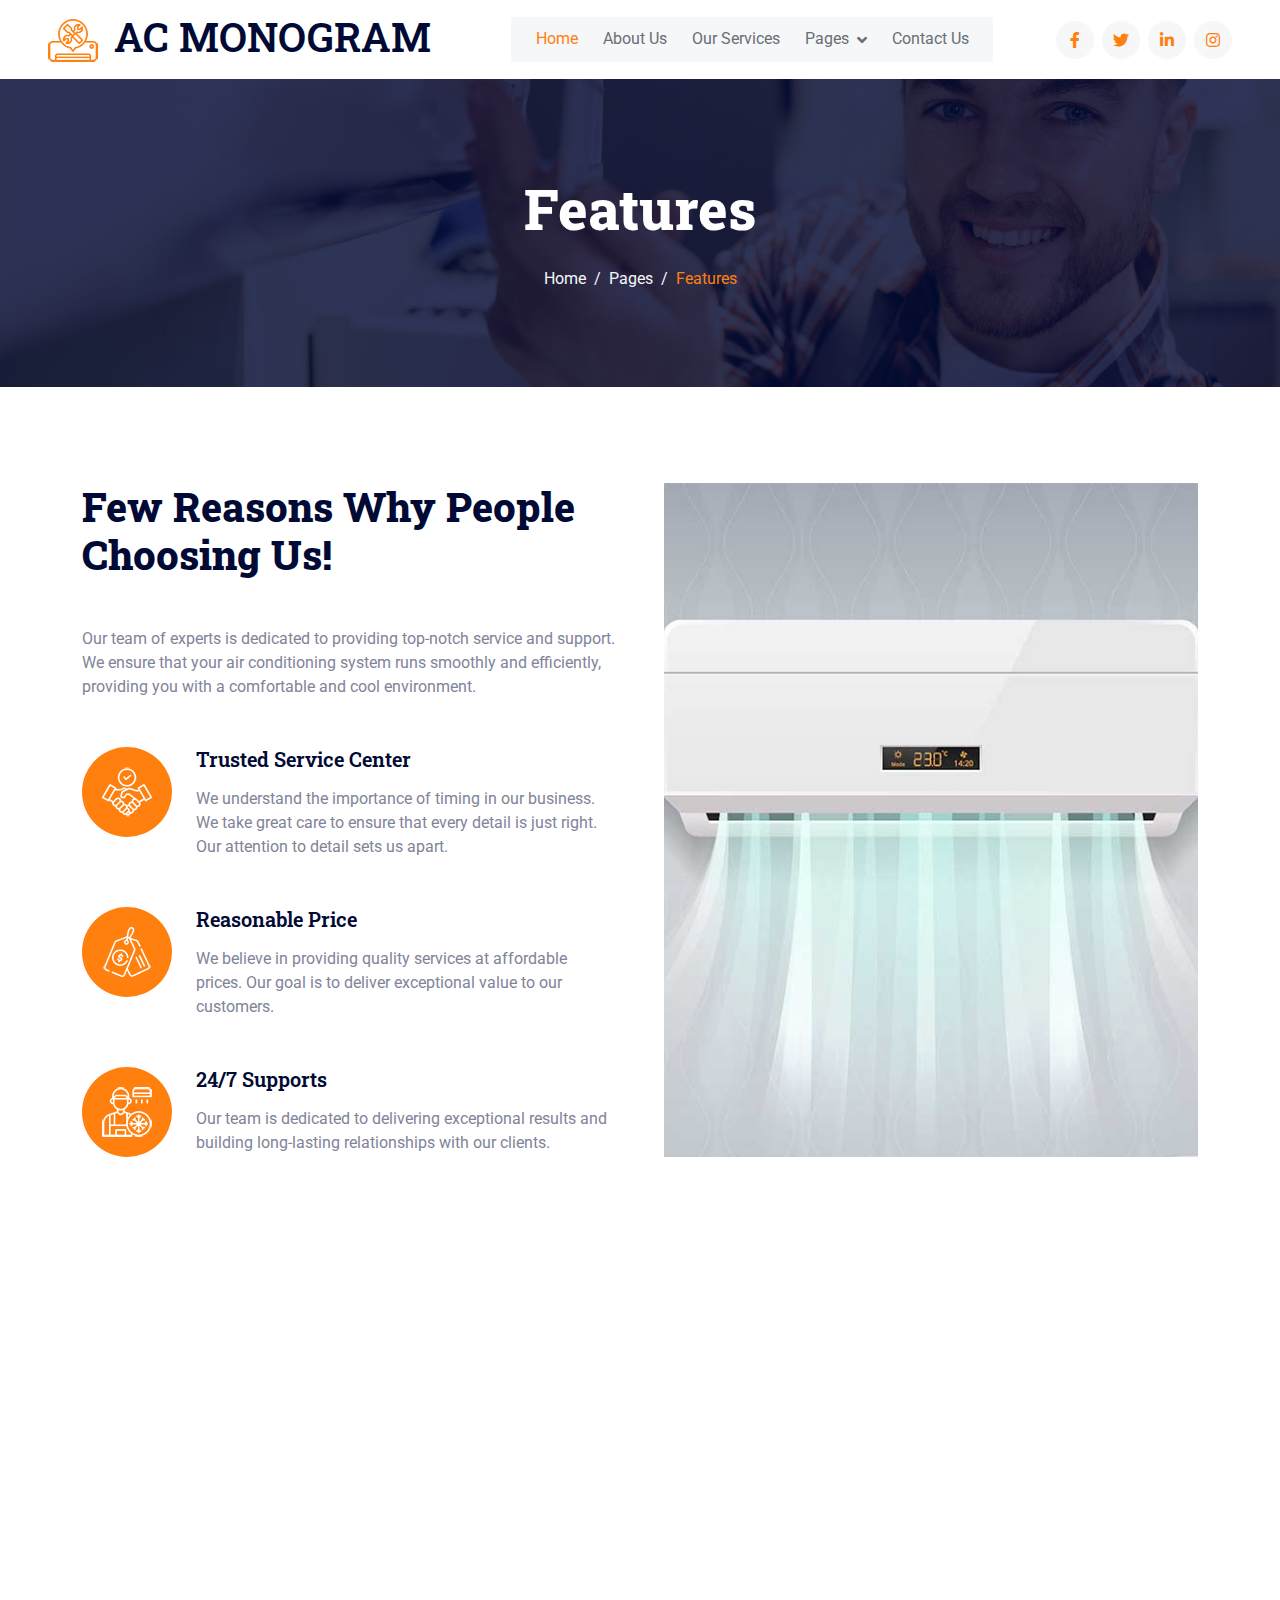
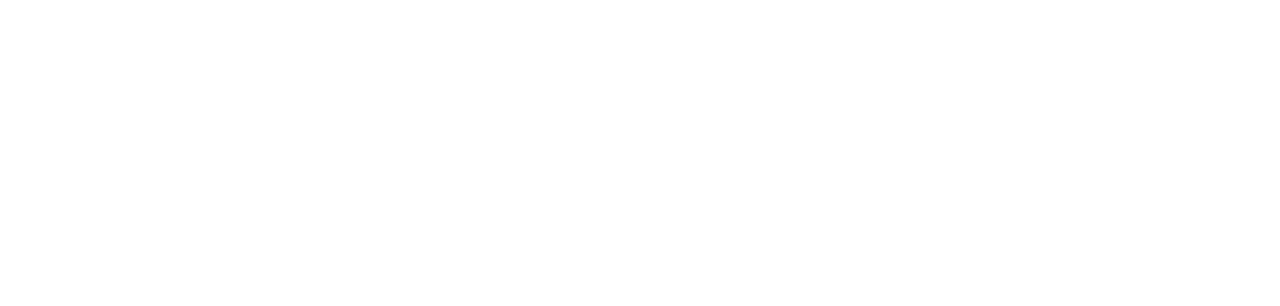
<file: feature.html>
<!DOCTYPE html>
<html lang="en">

<head>
    <meta charset="utf-8">
    <title>AC MONOGRAM</title>
    <meta content="width=device-width, initial-scale=1.0" name="viewport">
    <meta content="" name="keywords">
    <meta content="" name="description">

    <!-- Favicon -->
    <link href="img/favicon.ico" rel="icon">

    <!-- Google Web Fonts -->
    <link rel="preconnect" href="https://fonts.googleapis.com">
    <link rel="preconnect" href="https://fonts.gstatic.com" crossorigin>
    <link href="https://fonts.googleapis.com/css2?family=Roboto+Slab:wght@400;600;800&family=Roboto:wght@400;500;700&display=swap" rel="stylesheet"> 

    <!-- Icon Font Stylesheet -->
    <link href="https://cdnjs.cloudflare.com/ajax/libs/font-awesome/5.10.0/css/all.min.css" rel="stylesheet">
    <link href="https://cdn.jsdelivr.net/npm/bootstrap-icons@1.4.1/font/bootstrap-icons.css" rel="stylesheet">

    <!-- Libraries Stylesheet -->
    <link href="lib/animate/animate.min.css" rel="stylesheet">
    <link href="lib/owlcarousel/assets/owl.carousel.min.css" rel="stylesheet">

    <!-- Customized Bootstrap Stylesheet -->
    <link href="css/bootstrap.min.css" rel="stylesheet">

    <!-- Template Stylesheet -->
    <link href="css/style.css" rel="stylesheet">
</head>

<body>
    <!-- Spinner Start -->
    <div id="spinner" class="show bg-white position-fixed translate-middle w-100 vh-100 top-50 start-50 d-flex align-items-center justify-content-center">
        <div class="spinner-grow text-primary" role="status"></div>
    </div>
    <!-- Spinner End -->

    <!-- Topbar End -->


    <!-- Navbar Start -->
    <nav class="navbar navbar-expand-lg bg-white navbar-light sticky-top px-4 px-lg-5">
        <a href="index.html" class="navbar-brand d-flex align-items-center">
            <h1 class="m-0"><img class="img-fluid me-3" src="img/icon/icon-02-primary.png" alt="">AC MONOGRAM</h1>
        </a>
        <button type="button" class="navbar-toggler" data-bs-toggle="collapse" data-bs-target="#navbarCollapse">
            <span class="navbar-toggler-icon"></span>
        </button>
        <div class="collapse navbar-collapse" id="navbarCollapse">
            <div class="navbar-nav mx-auto bg-light pe-4 py-3 py-lg-0">
                <a href="index.html" class="nav-item nav-link active">Home</a>
                <a href="about.html" class="nav-item nav-link">About Us</a>
                <a href="service.html" class="nav-item nav-link">Our Services</a>
                <div class="nav-item dropdown">
                    <a href="#" class="nav-link dropdown-toggle" data-bs-toggle="dropdown">Pages</a>
                    <div class="dropdown-menu bg-light border-0 m-0">
                        <a href="feature.html" class="dropdown-item">Features</a>
                        <a href="quote.html" class="dropdown-item">Free Quote</a>
                        <a href="team.html" class="dropdown-item">Our Team</a>
                    </div>
                </div>
                <a href="contact.html" class="nav-item nav-link">Contact Us</a>
            </div>
            <div class="h-100 d-lg-inline-flex align-items-center d-none">
                <a class="btn btn-square rounded-circle bg-light text-primary me-2" href=""><i class="fab fa-facebook-f"></i></a>
                <a class="btn btn-square rounded-circle bg-light text-primary me-2" href=""><i class="fab fa-twitter"></i></a>
                <a class="btn btn-square rounded-circle bg-light text-primary me-2" href=""><i class="fab fa-linkedin-in"></i></a>
                <a class="btn btn-square rounded-circle bg-light text-primary me-0" href=""><i class="fab fa-instagram"></i></a>
            </div>
        </div>
    </nav>
    <!-- Navbar End -->

    <!-- Page Header Start -->
    <div class="container-fluid page-header py-5 mb-5 wow fadeIn" data-wow-delay="0.1s">
        <div class="container text-center py-5">
            <h1 class="display-4 text-white animated slideInDown mb-4">Features</h1>
            <nav aria-label="breadcrumb animated slideInDown">
                <ol class="breadcrumb justify-content-center mb-0">
                    <li class="breadcrumb-item"><a href="#">Home</a></li>
                    <li class="breadcrumb-item"><a href="#">Pages</a></li>
                    <li class="breadcrumb-item active" aria-current="page">Features</li>
                </ol>
            </nav>
        </div>
    </div>
    <!-- Page Header End -->


    <!-- Features Start -->
    <div class="container-xxl py-5">
        <div class="container">
            <div class="row g-5">
                <div class="col-lg-6 wow fadeInUp" data-wow-delay="0.1s">
                    <h1 class="display-6 mb-5">Few Reasons Why People Choosing Us!</h1>
                    <p class="mb-5">Our team of experts is dedicated to providing top-notch service and support. We ensure that your air conditioning system runs smoothly and efficiently, providing you with a comfortable and cool environment.</p>                    <div class="d-flex mb-5">
                        <div class="flex-shrink-0 btn-square bg-primary rounded-circle" style="width: 90px; height: 90px;">
                            <img class="img-fluid" src="img/icon/icon-08-light.png" alt="">
                        </div>
                        <div class="ms-4">
                            <h5 class="mb-3">Trusted Service Center</h5>
                            <span>We understand the importance of timing in our business. We take great care to ensure that every detail is just right. Our attention to detail sets us apart.</span>
                        </div>
                    </div>
                    <div class="d-flex mb-5">
                        <div class="flex-shrink-0 btn-square bg-primary rounded-circle" style="width: 90px; height: 90px;">
                            <img class="img-fluid" src="img/icon/icon-10-light.png" alt="">
                        </div>
                        <div class="ms-4">
                            <h5 class="mb-3">Reasonable Price</h5>
                            <span>We believe in providing quality services at affordable prices. Our goal is to deliver exceptional value to our customers.</span>
                        </div>
                    </div>
                    <div class="d-flex mb-0">
                        <div class="flex-shrink-0 btn-square bg-primary rounded-circle" style="width: 90px; height: 90px;">
                            <img class="img-fluid" src="img/icon/icon-06-light.png" alt="">
                        </div>
                        <div class="ms-4">
                            <h5 class="mb-3">24/7 Supports</h5>
                            <span>Our team is dedicated to delivering exceptional results and building long-lasting relationships with our clients.</span>
                        </div>
                    </div>
                </div>
                <div class="col-lg-6 wow fadeInUp" data-wow-delay="0.5s">
                    <div class="position-relative rounded overflow-hidden h-100" style="min-height: 400px;">
                        <img class="position-absolute w-100 h-100" src="img/feature.jpg" alt="" style="object-fit: cover;">
                    </div>
                </div>
            </div>
        </div>
    </div>
    <!-- Features End -->
        

    <!-- Footer Start -->
    <div class="container-fluid bg-dark footer mt-5 pt-5 wow fadeIn" data-wow-delay="0.1s">
        <div class="container py-5">
            <div class="row g-5">
                <div class="col-md-6">
                    <h1 class="text-white mb-4"><img class="img-fluid me-3" src="img/icon/icon-02-light.png" alt="">AC MONOGRAM</h1>
                    
                </div>
                <div class="col-md-6">
                    <h5 class="text-light mb-4">Newsletter</h5>
                            <p>Stay up-to-date with the latest news, updates, and promotions from our company. Sign up for our newsletter to receive exclusive offers and insights into our services.</p>
                    <div class="position-relative">
                        <input class="form-control bg-transparent w-100 py-3 ps-4 pe-5" type="text" placeholder="Your email">
                        <a href="profilepage.html" class="btn btn-primary py-2 px-3 position-absolute top-0 end-0 mt-2 me-2">SignUp</a>
                        <!-- <button type="button"   class="btn btn-primary py-2 px-3 position-absolute top-0 end-0 mt-2 me-2">SignUp</button> -->
                    </div>
                </div>
                <div class="col-lg-3 col-md-6">
                    <h5 class="text-light mb-4">Get In Touch</h5>
                    <p><i class="fa fa-map-marker-alt me-3"></i> B/H Dinesh Chambers, Bapunagar</p>
                    <p><i class="fa fa-phone-alt me-3"></i>9979209400</p>
                    <p><i class="fa fa-envelope me-3"></i>info@example.com</p>
                </div>
                <div class="col-lg-3 col-md-6">
                    <h5 class="text-light mb-4">Our Services</h5>
                    <a class="btn btn-link" href="">AC Installation</a>
                    <a class="btn btn-link" href="">Cooling Services</a>
                    <a class="btn btn-link" href="">Heating Services</a>
                    <a class="btn btn-link" href="">Annual Inspections</a>
                </div>
                <div class="col-lg-3 col-md-6">
                    <h5 class="text-light mb-4">Quick Links</h5>
                    <a class="btn btn-link" href="about.html">About Us</a>
                    <a class="btn btn-link" href="contact.html">Contact Us</a>
                    <a class="btn btn-link" href="service.html">Our Services</a>
                    <a class="btn btn-link" href="Terms.html">Terms & Condition</a>
                </div>
                <div class="col-lg-3 col-md-6">
                    <h5 class="text-light mb-4">Follow Us</h5>
                    <div class="d-flex">
                        <a class="btn btn-square rounded-circle me-1" href=""><i class="fab fa-twitter"></i></a>
                        <a class="btn btn-square rounded-circle me-1" href=""><i class="fab fa-facebook-f"></i></a>
                        <a class="btn btn-square rounded-circle me-1" href=""><i class="fab fa-youtube"></i></a>
                        <a class="btn btn-square rounded-circle me-1" href=""><i class="fab fa-linkedin-in"></i></a>
                    </div>
                </div>
            </div>
        </div>
        <div class="container-fluid copyright">
            <div class="container">
                <div class="row">
                    <div class="col-md-6 text-center text-md-start mb-3 mb-md-0">
                        &copy; <a href="#">AC MONOGRAM</a>, All Right Reserved.
                    </div>
                    <div class="col-md-6 text-center text-md-end">
                        
                    </div>
                </div>
            </div>
        </div>
    </div>
    <!-- Footer End -->



    <!-- Back to Top -->
    <!-- <a href="#" class="btn btn-lg btn-primary btn-lg-square rounded-circle back-to-top"><i class="bi bi-arrow-up"></i></a> -->


    <!-- JavaScript Libraries -->
    <script src="https://code.jquery.com/jquery-3.4.1.min.js"></script>
    <script src="https://cdn.jsdelivr.net/npm/bootstrap@5.0.0/dist/js/bootstrap.bundle.min.js"></script>
    <script src="lib/wow/wow.min.js"></script>
    <script src="lib/easing/easing.min.js"></script>
    <script src="lib/waypoints/waypoints.min.js"></script>
    <script src="lib/owlcarousel/owl.carousel.min.js"></script>
    <script src="lib/counterup/counterup.min.js"></script>
    <script src="lib/parallax/parallax.min.js"></script>

    <!-- Template Javascript -->
    <script src="js/main.js"></script>
</body>

</html>
</file>
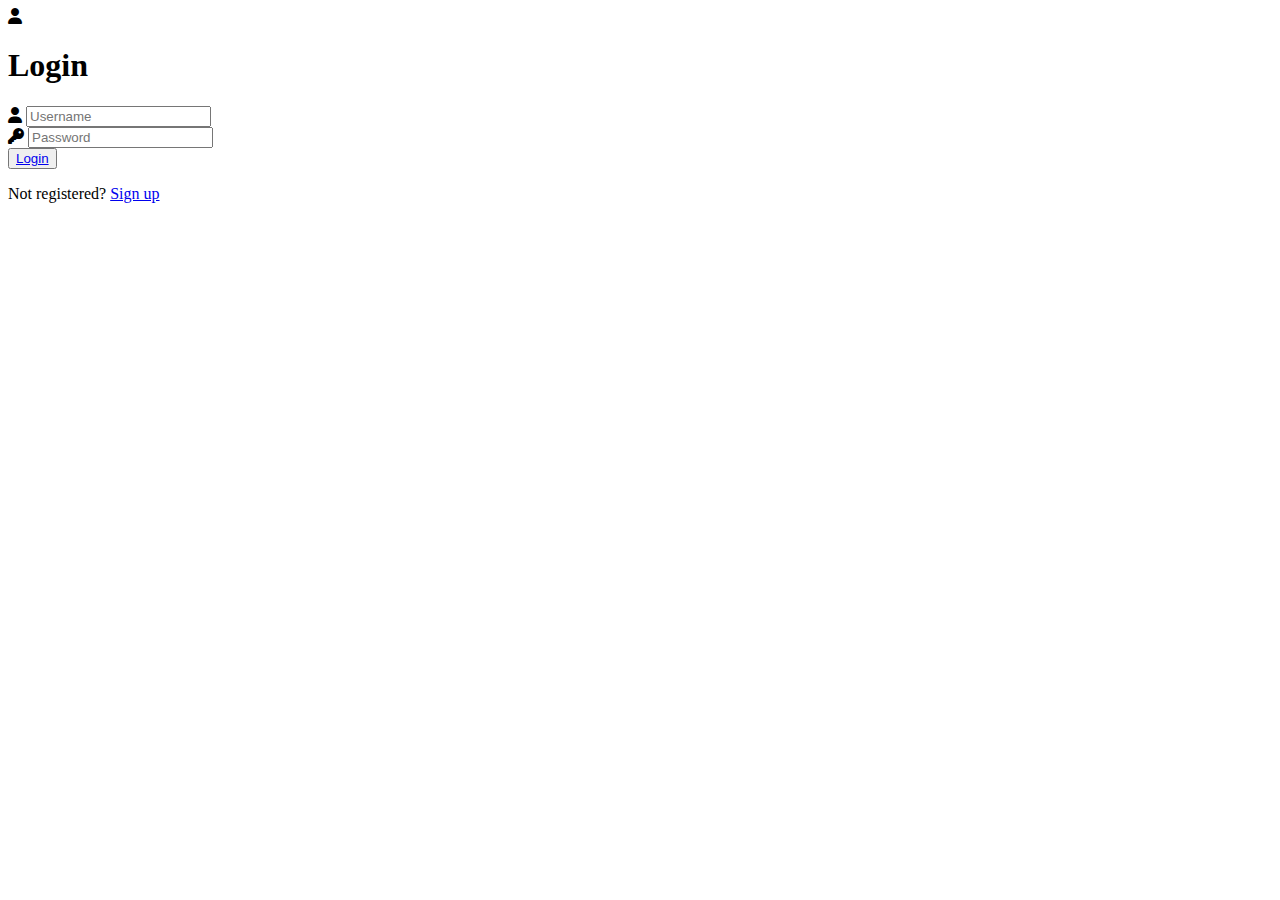
<file: profilepage.html>
<!DOCTYPE html>
<html lang="en">
<head>
    <meta charset="UTF-8">
    <meta name="viewport" content="width=device-width, initial-scale=1.0">
    <title>Login Form</title>
    <link rel="stylesheet" href="D:\AC-service-website-main\AC-service-website-main\css\profilepage.css">
    <link rel="icon" type="image/x-icon" href="./img/css.jfif">
    <link rel="stylesheet" href="https://cdnjs.cloudflare.com/ajax/libs/font-awesome/6.4.0/css/all.min.css">
</head>
<body>
    <div class="container">
        <div class="icon">
            <i class="fas fa-user"></i>
        </div>
        <h1 class="login-form-head">Login</h1>
        <!-- <div class="social-icons">
            <i class="fab fa-instagram"></i>
            <i class="fab fa-twitter"></i>
            <i class="fab fa-linkedin"></i>
        </div> -->
        <form class="form">
            <div class="input-container">
                <i class="fas fa-user"></i>
                <input type="text" placeholder="Username">
            </div>
            <div class="input-container">
                <i class="fas fa-key"></i>
                <input type="password" placeholder="Password">
            </div>
            <button class="login-button"><a href="index.html" >Login</a></button>
        </form>
        <p class="account">Not registered? <a href="RG.html">Sign up</a></p>
    </div>
</body>
</html>
</file>
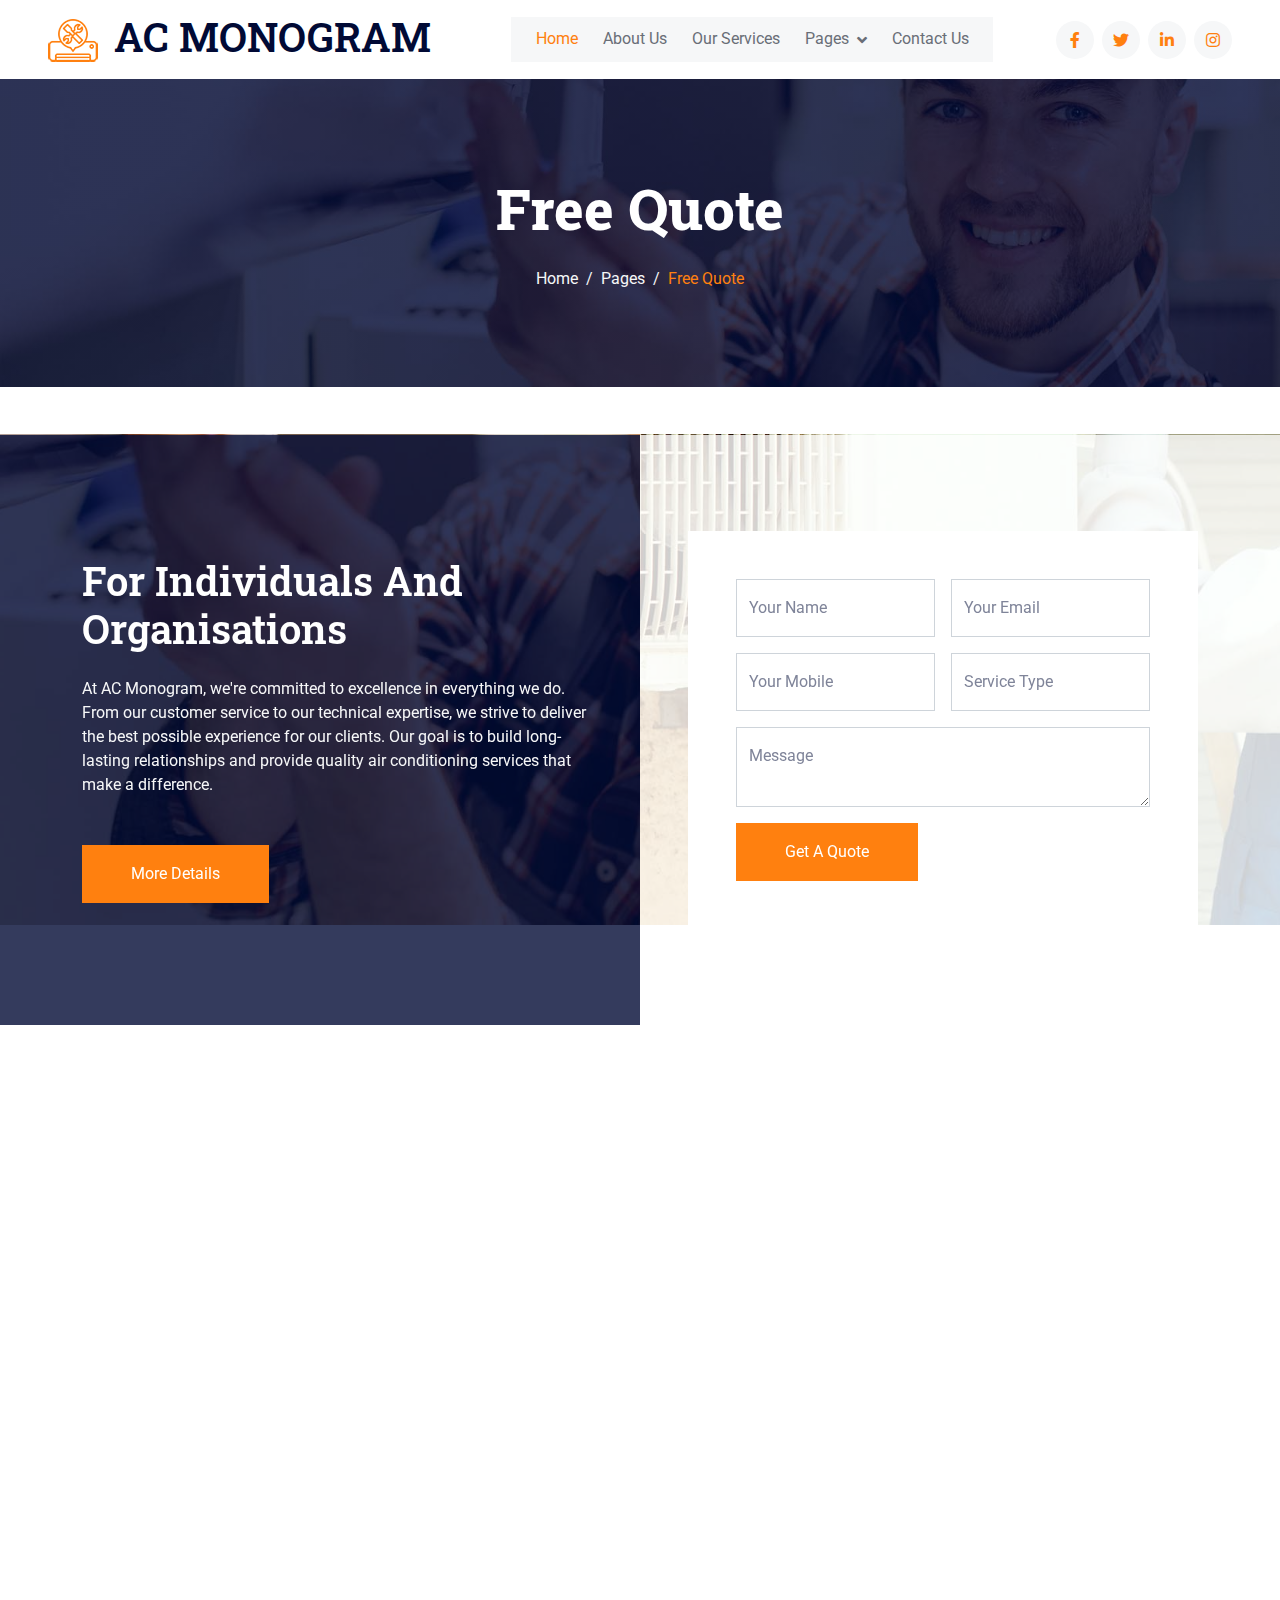
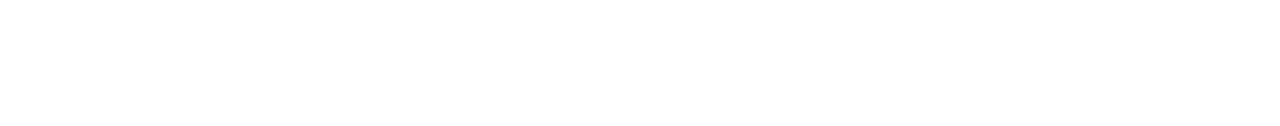
<file: quote.html>
<!DOCTYPE html>
<html lang="en">

<head>
    <meta charset="utf-8">
    <title>AC MONOGRAM</title>
    <meta content="width=device-width, initial-scale=1.0" name="viewport">
    <meta content="" name="keywords">
    <meta content="" name="description">

    <!-- Favicon -->
    <link href="img/favicon.ico" rel="icon">

    <!-- Google Web Fonts -->
    <link rel="preconnect" href="https://fonts.googleapis.com">
    <link rel="preconnect" href="https://fonts.gstatic.com" crossorigin>
    <link href="https://fonts.googleapis.com/css2?family=Roboto+Slab:wght@400;600;800&family=Roboto:wght@400;500;700&display=swap" rel="stylesheet"> 

    <!-- Icon Font Stylesheet -->
    <link href="https://cdnjs.cloudflare.com/ajax/libs/font-awesome/5.10.0/css/all.min.css" rel="stylesheet">
    <link href="https://cdn.jsdelivr.net/npm/bootstrap-icons@1.4.1/font/bootstrap-icons.css" rel="stylesheet">

    <!-- Libraries Stylesheet -->
    <link href="lib/animate/animate.min.css" rel="stylesheet">
    <link href="lib/owlcarousel/assets/owl.carousel.min.css" rel="stylesheet">

    <!-- Customized Bootstrap Stylesheet -->
    <link href="css/bootstrap.min.css" rel="stylesheet">

    <!-- Template Stylesheet -->
    <link href="css/style.css" rel="stylesheet">
</head>

<body>
    <!-- Spinner Start -->
    <div id="spinner" class="show bg-white position-fixed translate-middle w-100 vh-100 top-50 start-50 d-flex align-items-center justify-content-center">
        <div class="spinner-grow text-primary" role="status"></div>
    </div>
    <!-- Spinner End -->

    <!-- Topbar End -->


    <!-- Navbar Start -->
    <nav class="navbar navbar-expand-lg bg-white navbar-light sticky-top px-4 px-lg-5">
        <a href="index.html" class="navbar-brand d-flex align-items-center">
            <h1 class="m-0"><img class="img-fluid me-3" src="img/icon/icon-02-primary.png" alt="">AC MONOGRAM</h1>
        </a>
        <button type="button" class="navbar-toggler" data-bs-toggle="collapse" data-bs-target="#navbarCollapse">
            <span class="navbar-toggler-icon"></span>
        </button>
        <div class="collapse navbar-collapse" id="navbarCollapse">
            <div class="navbar-nav mx-auto bg-light pe-4 py-3 py-lg-0">
                <a href="index.html" class="nav-item nav-link active">Home</a>
                <a href="about.html" class="nav-item nav-link">About Us</a>
                <a href="service.html" class="nav-item nav-link">Our Services</a>
                <div class="nav-item dropdown">
                    <a href="#" class="nav-link dropdown-toggle" data-bs-toggle="dropdown">Pages</a>
                    <div class="dropdown-menu bg-light border-0 m-0">
                        <a href="feature.html" class="dropdown-item">Features</a>
                        <a href="quote.html" class="dropdown-item">Free Quote</a>
                        <a href="team.html" class="dropdown-item">Our Team</a>
                    </div>
                </div>
                <a href="contact.html" class="nav-item nav-link">Contact Us</a>
            </div>
            <div class="h-100 d-lg-inline-flex align-items-center d-none">
                <a class="btn btn-square rounded-circle bg-light text-primary me-2" href=""><i class="fab fa-facebook-f"></i></a>
                <a class="btn btn-square rounded-circle bg-light text-primary me-2" href=""><i class="fab fa-twitter"></i></a>
                <a class="btn btn-square rounded-circle bg-light text-primary me-2" href=""><i class="fab fa-linkedin-in"></i></a>
                <a class="btn btn-square rounded-circle bg-light text-primary me-0" href=""><i class="fab fa-instagram"></i></a>
            </div>
        </div>
    </nav>
    <!-- Navbar End -->

    <!-- Page Header Start -->
    <div class="container-fluid page-header py-5 mb-5 wow fadeIn" data-wow-delay="0.1s">
        <div class="container text-center py-5">
            <h1 class="display-4 text-white animated slideInDown mb-4">Free Quote</h1>
            <nav aria-label="breadcrumb animated slideInDown">
                <ol class="breadcrumb justify-content-center mb-0">
                    <li class="breadcrumb-item"><a href="#">Home</a></li>
                    <li class="breadcrumb-item"><a href="#">Pages</a></li>
                    <li class="breadcrumb-item active" aria-current="page">Free Quote</li>
                </ol>
            </nav>
        </div>
    </div>
    <!-- Page Header End -->


    <!-- Quote Start -->
    <div class="container-fluid overflow-hidden my-5 px-lg-0">
        <div class="container quote px-lg-0">
            <div class="row g-0 mx-lg-0">
                <div class="col-lg-6 quote-text" data-parallax="scroll" data-image-src="img/carousel-1.jpg">
                    <div class="h-100 px-4 px-sm-5 ps-lg-0 wow fadeIn" data-wow-delay="0.1s">
                        <h1 class="text-white mb-4">For Individuals And Organisations</h1>
                        <p class="text-light mb-5">At AC Monogram, we're committed to excellence in everything we do. From our customer service to our technical expertise, we strive to deliver the best possible experience for our clients. Our goal is to build long-lasting relationships and provide quality air conditioning services that make a difference.</p>
                        <a href="" class="align-self-start btn btn-primary py-3 px-5">More Details</a>
                    </div>
                </div>
                <div class="col-lg-6 quote-form" data-parallax="scroll" data-image-src="img/carousel-2.jpg">
                    <div class="h-100 px-4 px-sm-5 pe-lg-0 wow fadeIn" data-wow-delay="0.5s">
                        <div class="bg-white p-4 p-sm-5">
                            <div class="row g-3">
                                <div class="col-sm-6">
                                    <div class="form-floating">
                                        <input type="text" class="form-control" id="gname" placeholder="Gurdian Name">
                                        <label for="gname">Your Name</label>
                                    </div>
                                </div>
                                <div class="col-sm-6">
                                    <div class="form-floating">
                                        <input type="email" class="form-control" id="gmail" placeholder="Gurdian Email">
                                        <label for="gmail">Your Email</label>
                                    </div>
                                </div>
                                <div class="col-sm-6">
                                    <div class="form-floating">
                                        <input type="text" class="form-control" id="cname" placeholder="Child Name">
                                        <label for="cname">Your Mobile</label>
                                    </div>
                                </div>
                                <div class="col-sm-6">
                                    <div class="form-floating">
                                        <input type="text" class="form-control" id="cage" placeholder="Child Age">
                                        <label for="cage">Service Type</label>
                                    </div>
                                </div>
                                <div class="col-12">
                                    <div class="form-floating">
                                        <textarea class="form-control" placeholder="Leave a message here" id="message" style="height: 80px"></textarea>
                                        <label for="message">Message</label>
                                    </div>
                                </div>
                                <div class="col-12">
                                    <button class="btn btn-primary py-3 px-5" type="submit">Get A Quote</button>
                                </div>
                            </div>
                        </div>
                    </div>
                </div>
            </div>
        </div>
    </div>
    <!-- Quote End -->
        

    <!-- Footer Start -->
    <div class="container-fluid bg-dark footer mt-5 pt-5 wow fadeIn" data-wow-delay="0.1s">
        <div class="container py-5">
            <div class="row g-5">
                <div class="col-md-6">
                    <h1 class="text-white mb-4"><img class="img-fluid me-3" src="img/icon/icon-02-light.png" alt="">AC MONOGRAM</h1>
                    
                </div>
                <div class="col-md-6">
                    <h5 class="text-light mb-4">Newsletter</h5>
                            <p>Stay up-to-date with the latest news, updates, and promotions from our company. Sign up for our newsletter to receive exclusive offers and insights into our services.</p>
                    <div class="position-relative">
                        <input class="form-control bg-transparent w-100 py-3 ps-4 pe-5" type="text" placeholder="Your email">
                        <a href="profilepage.html" class="btn btn-primary py-2 px-3 position-absolute top-0 end-0 mt-2 me-2">SignUp</a>
                        <!-- <button type="button"   class="btn btn-primary py-2 px-3 position-absolute top-0 end-0 mt-2 me-2">SignUp</button> -->
                    </div>
                </div>
                <div class="col-lg-3 col-md-6">
                    <h5 class="text-light mb-4">Get In Touch</h5>
                    <p><i class="fa fa-map-marker-alt me-3"></i> B/H Dinesh Chambers, Bapunagar</p>
                    <p><i class="fa fa-phone-alt me-3"></i>9979209400</p>
                    <p><i class="fa fa-envelope me-3"></i>info@example.com</p>
                </div>
                <div class="col-lg-3 col-md-6">
                    <h5 class="text-light mb-4">Our Services</h5>
                    <a class="btn btn-link" href="">AC Installation</a>
                    <a class="btn btn-link" href="">Cooling Services</a>
                    <a class="btn btn-link" href="">Heating Services</a>
                    <a class="btn btn-link" href="">Annual Inspections</a>
                </div>
                <div class="col-lg-3 col-md-6">
                    <h5 class="text-light mb-4">Quick Links</h5>
                    <a class="btn btn-link" href="about.html">About Us</a>
                    <a class="btn btn-link" href="contact.html">Contact Us</a>
                    <a class="btn btn-link" href="service.html">Our Services</a>
                    <a class="btn btn-link" href="Terms.html">Terms & Condition</a>
                </div>
                <div class="col-lg-3 col-md-6">
                    <h5 class="text-light mb-4">Follow Us</h5>
                    <div class="d-flex">
                        <a class="btn btn-square rounded-circle me-1" href=""><i class="fab fa-twitter"></i></a>
                        <a class="btn btn-square rounded-circle me-1" href=""><i class="fab fa-facebook-f"></i></a>
                        <a class="btn btn-square rounded-circle me-1" href=""><i class="fab fa-youtube"></i></a>
                        <a class="btn btn-square rounded-circle me-1" href=""><i class="fab fa-linkedin-in"></i></a>
                    </div>
                </div>
            </div>
        </div>
        <div class="container-fluid copyright">
            <div class="container">
                <div class="row">
                    <div class="col-md-6 text-center text-md-start mb-3 mb-md-0">
                        &copy; <a href="#">AC MONOGRAM</a>, All Right Reserved.
                    </div>
                    <div class="col-md-6 text-center text-md-end">
                        
                    </div>
                </div>
            </div>
        </div>
    </div>
    <!-- Footer End -->



    <!-- Back to Top -->
    <!-- <a href="#" class="btn btn-lg btn-primary btn-lg-square rounded-circle back-to-top"><i class="bi bi-arrow-up"></i></a> -->


    <!-- JavaScript Libraries -->
    <script src="https://code.jquery.com/jquery-3.4.1.min.js"></script>
    <script src="https://cdn.jsdelivr.net/npm/bootstrap@5.0.0/dist/js/bootstrap.bundle.min.js"></script>
    <script src="lib/wow/wow.min.js"></script>
    <script src="lib/easing/easing.min.js"></script>
    <script src="lib/waypoints/waypoints.min.js"></script>
    <script src="lib/owlcarousel/owl.carousel.min.js"></script>
    <script src="lib/counterup/counterup.min.js"></script>
    <script src="lib/parallax/parallax.min.js"></script>

    <!-- Template Javascript -->
    <script src="js/main.js"></script>
</body>

</html>
</file>
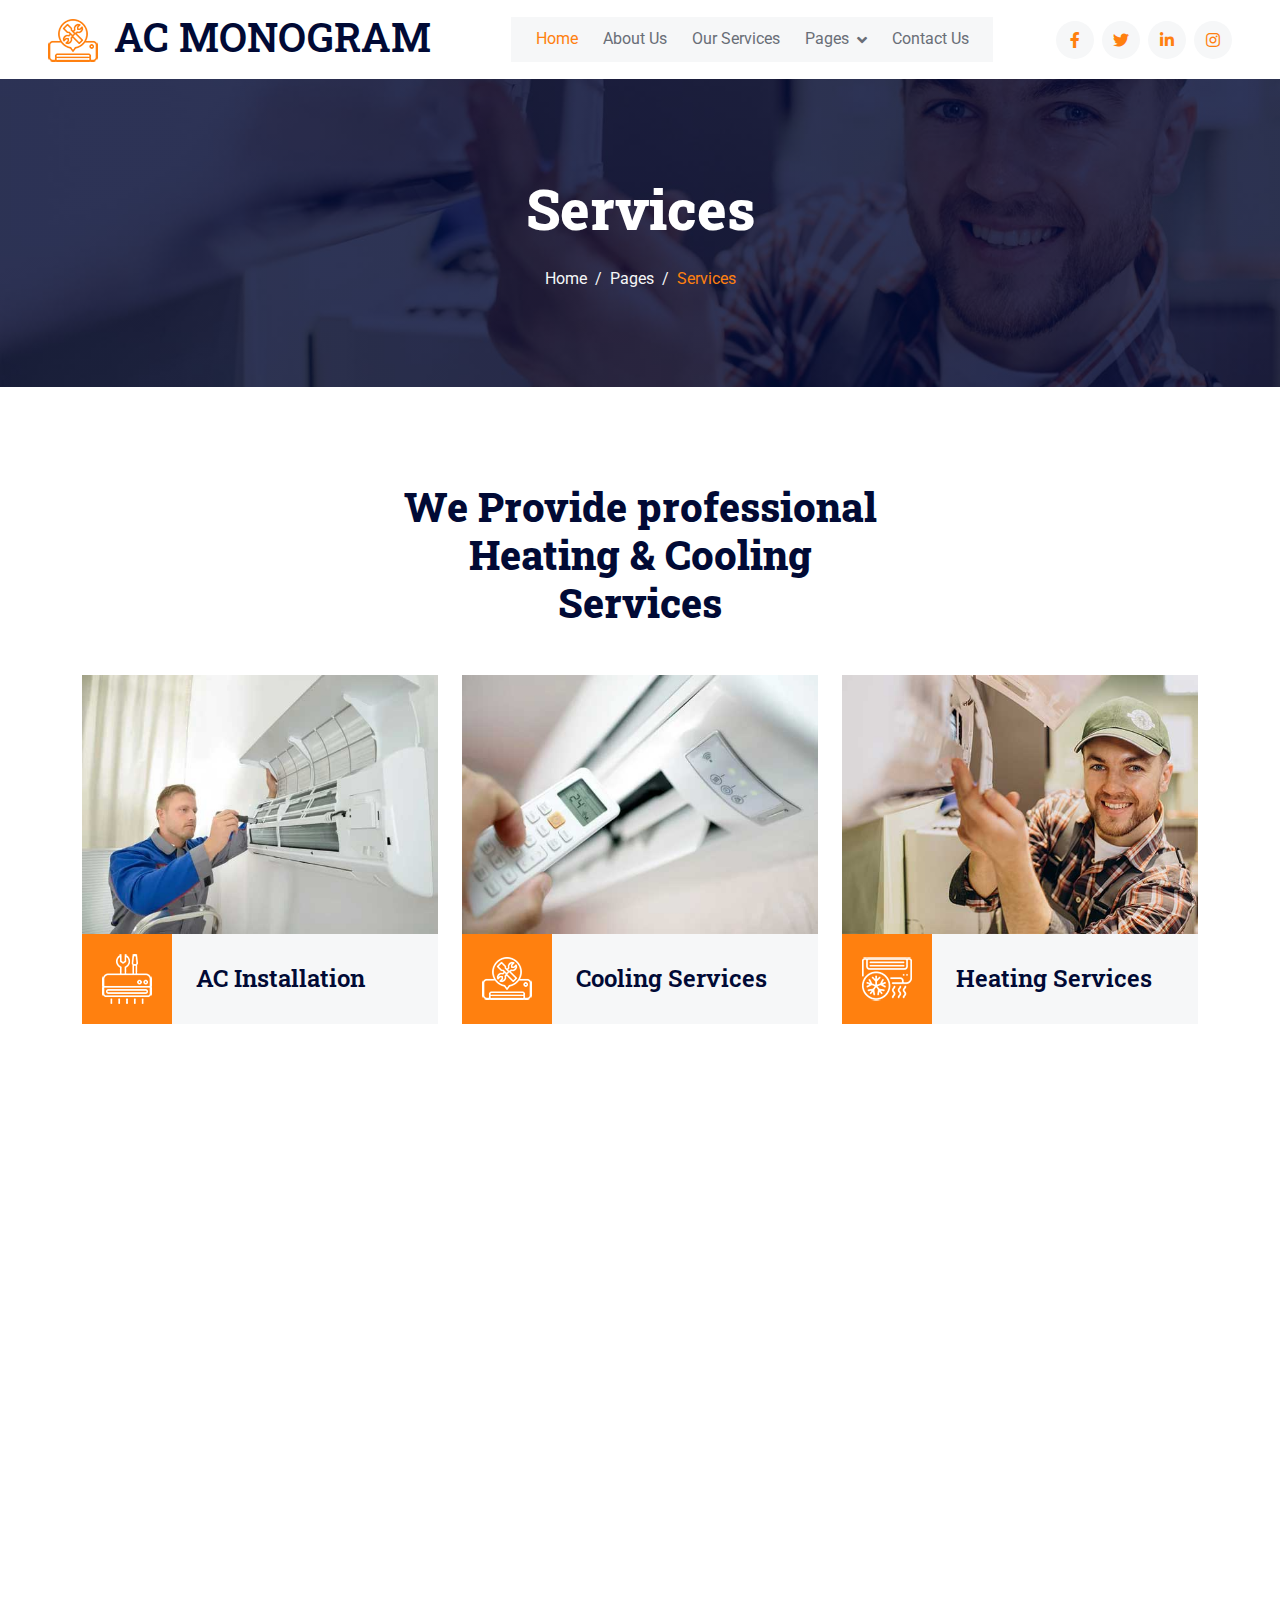
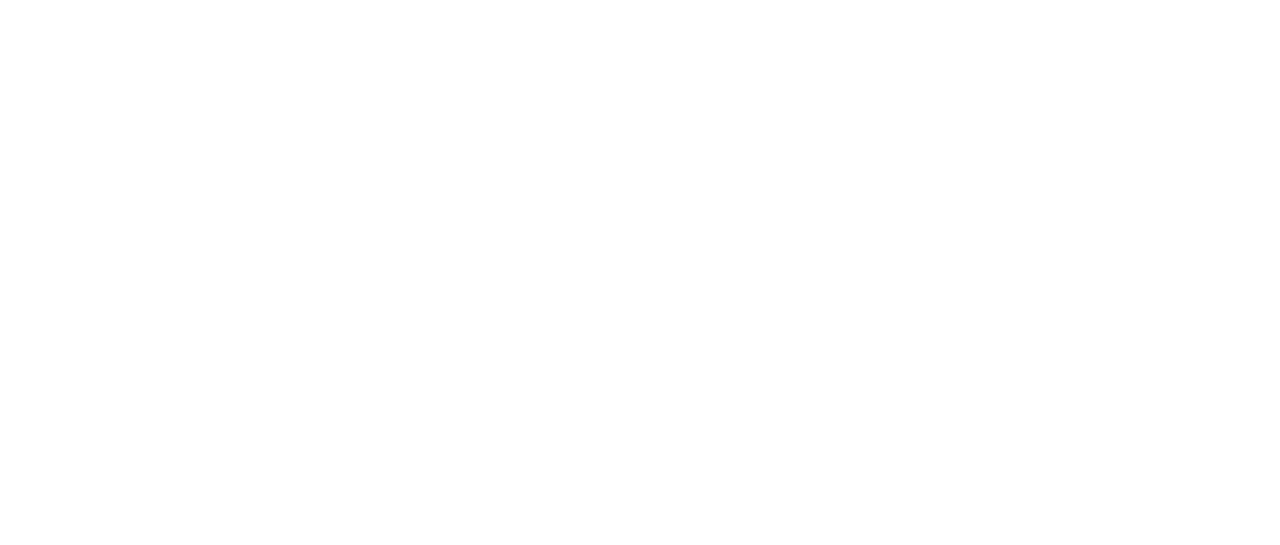
<file: service.html>
<!DOCTYPE html>
<html lang="en">

<head>
    <meta charset="utf-8">
    <title>AC MONOGRAM</title>
    <meta content="width=device-width, initial-scale=1.0" name="viewport">
    <meta content="" name="keywords">
    <meta content="" name="description">

    <!-- Favicon -->
    <link href="img/favicon.ico" rel="icon">

    <!-- Google Web Fonts -->
    <link rel="preconnect" href="https://fonts.googleapis.com">
    <link rel="preconnect" href="https://fonts.gstatic.com" crossorigin>
    <link href="https://fonts.googleapis.com/css2?family=Roboto+Slab:wght@400;600;800&family=Roboto:wght@400;500;700&display=swap" rel="stylesheet"> 

    <!-- Icon Font Stylesheet -->
    <link href="https://cdnjs.cloudflare.com/ajax/libs/font-awesome/5.10.0/css/all.min.css" rel="stylesheet">
    <link href="https://cdn.jsdelivr.net/npm/bootstrap-icons@1.4.1/font/bootstrap-icons.css" rel="stylesheet">

    <!-- Libraries Stylesheet -->
    <link href="lib/animate/animate.min.css" rel="stylesheet">
    <link href="lib/owlcarousel/assets/owl.carousel.min.css" rel="stylesheet">

    <!-- Customized Bootstrap Stylesheet -->
    <link href="css/bootstrap.min.css" rel="stylesheet">

    <!-- Template Stylesheet -->
    <link href="css/style.css" rel="stylesheet">
</head>

<body>
    <!-- Spinner Start -->
    <div id="spinner" class="show bg-white position-fixed translate-middle w-100 vh-100 top-50 start-50 d-flex align-items-center justify-content-center">
        <div class="spinner-grow text-primary" role="status"></div>
    </div>
    <!-- Spinner End -->

    <!-- Topbar End -->


    <!-- Navbar Start -->
    <nav class="navbar navbar-expand-lg bg-white navbar-light sticky-top px-4 px-lg-5">
        <a href="index.html" class="navbar-brand d-flex align-items-center">
            <h1 class="m-0"><img class="img-fluid me-3" src="img/icon/icon-02-primary.png" alt="">AC MONOGRAM</h1>
        </a>
        <button type="button" class="navbar-toggler" data-bs-toggle="collapse" data-bs-target="#navbarCollapse">
            <span class="navbar-toggler-icon"></span>
        </button>
        <div class="collapse navbar-collapse" id="navbarCollapse">
            <div class="navbar-nav mx-auto bg-light pe-4 py-3 py-lg-0">
                <a href="index.html" class="nav-item nav-link active">Home</a>
                <a href="about.html" class="nav-item nav-link">About Us</a>
                <a href="service.html" class="nav-item nav-link">Our Services</a>
                <div class="nav-item dropdown">
                    <a href="#" class="nav-link dropdown-toggle" data-bs-toggle="dropdown">Pages</a>
                    <div class="dropdown-menu bg-light border-0 m-0">
                        <a href="feature.html" class="dropdown-item">Features</a>
                        <a href="quote.html" class="dropdown-item">Free Quote</a>
                        <a href="team.html" class="dropdown-item">Our Team</a>
                    </div>
                </div>
                <a href="contact.html" class="nav-item nav-link">Contact Us</a>
            </div>
            <div class="h-100 d-lg-inline-flex align-items-center d-none">
                <a class="btn btn-square rounded-circle bg-light text-primary me-2" href=""><i class="fab fa-facebook-f"></i></a>
                <a class="btn btn-square rounded-circle bg-light text-primary me-2" href=""><i class="fab fa-twitter"></i></a>
                <a class="btn btn-square rounded-circle bg-light text-primary me-2" href=""><i class="fab fa-linkedin-in"></i></a>
                <a class="btn btn-square rounded-circle bg-light text-primary me-0" href=""><i class="fab fa-instagram"></i></a>
            </div>
        </div>
    </nav>
    <!-- Navbar End -->

    <!-- Page Header Start -->
    <div class="container-fluid page-header py-5 mb-5 wow fadeIn" data-wow-delay="0.1s">
        <div class="container text-center py-5">
            <h1 class="display-4 text-white animated slideInDown mb-4">Services</h1>
            <nav aria-label="breadcrumb animated slideInDown">
                <ol class="breadcrumb justify-content-center mb-0">
                    <li class="breadcrumb-item"><a href="#">Home</a></li>
                    <li class="breadcrumb-item"><a href="#">Pages</a></li>
                    <li class="breadcrumb-item active" aria-current="page">Services</li>
                </ol>
            </nav>
        </div>
    </div>
    <!-- Page Header End -->


    <!-- Service Start -->
    <div class="container-xxl py-5">
        <div class="container">
            <div class="text-center mx-auto wow fadeInUp" data-wow-delay="0.1s" style="max-width: 500px;">
                <h1 class="display-6 mb-5">We Provide professional Heating & Cooling Services</h1>
            </div>
            <div class="row g-4 justify-content-center">
                <div class="col-lg-4 col-md-6 wow fadeInUp" data-wow-delay="0.1s">
                    <div class="service-item">
                        <img class="img-fluid" src="img/service-1.jpg" alt="">
                        <div class="d-flex align-items-center bg-light">
                            <div class="service-icon flex-shrink-0 bg-primary">
                                <img class="img-fluid" src="img/icon/icon-01-light.png" alt="">
                            </div>
                            <a class="h4 mx-4 mb-0" href="">AC Installation</a>
                        </div>
                    </div>
                </div>
                <div class="col-lg-4 col-md-6 wow fadeInUp" data-wow-delay="0.3s">
                    <div class="service-item">
                        <img class="img-fluid" src="img/service-2.jpg" alt="">
                        <div class="d-flex align-items-center bg-light">
                            <div class="service-icon flex-shrink-0 bg-primary">
                                <img class="img-fluid" src="img/icon/icon-02-light.png" alt="">
                            </div>
                            <a class="h4 mx-4 mb-0" href="">Cooling Services</a>
                        </div>
                    </div>
                </div>
                <div class="col-lg-4 col-md-6 wow fadeInUp" data-wow-delay="0.5s">
                    <div class="service-item">
                        <img class="img-fluid" src="img/service-3.jpg" alt="">
                        <div class="d-flex align-items-center bg-light">
                            <div class="service-icon flex-shrink-0 bg-primary">
                                <img class="img-fluid" src="img/icon/icon-03-light.png" alt="">
                            </div>
                            <a class="h4 mx-4 mb-0" href="">Heating Services</a>
                        </div>
                    </div>
                </div>
                <div class="col-lg-4 col-md-6 wow fadeInUp" data-wow-delay="0.1s">
                    <div class="service-item">
                        <img class="img-fluid" src="img/service-4.jpg" alt="">
                        <div class="d-flex align-items-center bg-light">
                            <div class="service-icon flex-shrink-0 bg-primary">
                                <img class="img-fluid" src="img/icon/icon-04-light.png" alt="">
                            </div>
                            <a class="h4 mx-4 mb-0" href="">Maintenance & Repair</a>
                        </div>
                    </div>
                </div>
                <div class="col-lg-4 col-md-6 wow fadeInUp" data-wow-delay="0.3s">
                    <div class="service-item">
                        <img class="img-fluid" src="img/service-5.jpg" alt="">
                        <div class="d-flex align-items-center bg-light">
                            <div class="service-icon flex-shrink-0 bg-primary">
                                <img class="img-fluid" src="img/icon/icon-05-light.png" alt="">
                            </div>
                            <a class="h4 mx-4 mb-0" href="">Indoor Air Quality</a>
                        </div>
                    </div>
                </div>
                <div class="col-lg-4 col-md-6 wow fadeInUp" data-wow-delay="0.5s">
                    <div class="service-item">
                        <img class="img-fluid" src="img/service-6.jpg" alt="">
                        <div class="d-flex align-items-center bg-light">
                            <div class="service-icon flex-shrink-0 bg-primary">
                                <img class="img-fluid" src="img/icon/icon-06-light.png" alt="">
                            </div>
                            <a class="h4 mx-4 mb-0" href="">Annual Inspections</a>
                        </div>
                    </div>
                </div>
            </div>
        </div>
    </div>
    <!-- Service End -->
        

    <!-- Footer Start -->
    <div class="container-fluid bg-dark footer mt-5 pt-5 wow fadeIn" data-wow-delay="0.1s">
        <div class="container py-5">
            <div class="row g-5">
                <div class="col-md-6">
                    <h1 class="text-white mb-4"><img class="img-fluid me-3" src="img/icon/icon-02-light.png" alt="">AC MONOGRAM</h1>
                    
                </div>
                <div class="col-md-6">
                    <h5 class="text-light mb-4">Newsletter</h5>
                            <p>Stay up-to-date with the latest news, updates, and promotions from our company. Sign up for our newsletter to receive exclusive offers and insights into our services.</p>
                    <div class="position-relative">
                        <input class="form-control bg-transparent w-100 py-3 ps-4 pe-5" type="text" placeholder="Your email">
                        <a href="profilepage.html" class="btn btn-primary py-2 px-3 position-absolute top-0 end-0 mt-2 me-2">SignUp</a>
                        <!-- <button type="button"   class="btn btn-primary py-2 px-3 position-absolute top-0 end-0 mt-2 me-2">SignUp</button> -->
                    </div>
                </div>
                <div class="col-lg-3 col-md-6">
                    <h5 class="text-light mb-4">Get In Touch</h5>
                    <p><i class="fa fa-map-marker-alt me-3"></i> B/H Dinesh Chambers, Bapunagar</p>
                    <p><i class="fa fa-phone-alt me-3"></i>9979209400</p>
                    <p><i class="fa fa-envelope me-3"></i>info@example.com</p>
                </div>
                <div class="col-lg-3 col-md-6">
                    <h5 class="text-light mb-4">Our Services</h5>
                    <a class="btn btn-link" href="">AC Installation</a>
                    <a class="btn btn-link" href="">Cooling Services</a>
                    <a class="btn btn-link" href="">Heating Services</a>
                    <a class="btn btn-link" href="">Annual Inspections</a>
                </div>
                <div class="col-lg-3 col-md-6">
                    <h5 class="text-light mb-4">Quick Links</h5>
                    <a class="btn btn-link" href="about.html">About Us</a>
                    <a class="btn btn-link" href="contact.html">Contact Us</a>
                    <a class="btn btn-link" href="service.html">Our Services</a>
                    <a class="btn btn-link" href="Terms.html">Terms & Condition</a>
                </div>
                <div class="col-lg-3 col-md-6">
                    <h5 class="text-light mb-4">Follow Us</h5>
                    <div class="d-flex">
                        <a class="btn btn-square rounded-circle me-1" href=""><i class="fab fa-twitter"></i></a>
                        <a class="btn btn-square rounded-circle me-1" href=""><i class="fab fa-facebook-f"></i></a>
                        <a class="btn btn-square rounded-circle me-1" href=""><i class="fab fa-youtube"></i></a>
                        <a class="btn btn-square rounded-circle me-1" href=""><i class="fab fa-linkedin-in"></i></a>
                    </div>
                </div>
            </div>
        </div>
        <div class="container-fluid copyright">
            <div class="container">
                <div class="row">
                    <div class="col-md-6 text-center text-md-start mb-3 mb-md-0">
                        &copy; <a href="#">AC MONOGRAM</a>, All Right Reserved.
                    </div>
                    <div class="col-md-6 text-center text-md-end">
                        
                    </div>
                </div>
            </div>
        </div>
    </div>
    <!-- Footer End -->



    <!-- Back to Top -->
    <!-- <a href="#" class="btn btn-lg btn-primary btn-lg-square rounded-circle back-to-top"><i class="bi bi-arrow-up"></i></a> -->


    <!-- JavaScript Libraries -->
    <script src="https://code.jquery.com/jquery-3.4.1.min.js"></script>
    <script src="https://cdn.jsdelivr.net/npm/bootstrap@5.0.0/dist/js/bootstrap.bundle.min.js"></script>
    <script src="lib/wow/wow.min.js"></script>
    <script src="lib/easing/easing.min.js"></script>
    <script src="lib/waypoints/waypoints.min.js"></script>
    <script src="lib/owlcarousel/owl.carousel.min.js"></script>
    <script src="lib/counterup/counterup.min.js"></script>
    <script src="lib/parallax/parallax.min.js"></script>

    <!-- Template Javascript -->
    <script src="js/main.js"></script>
</body>

</html>
</file>
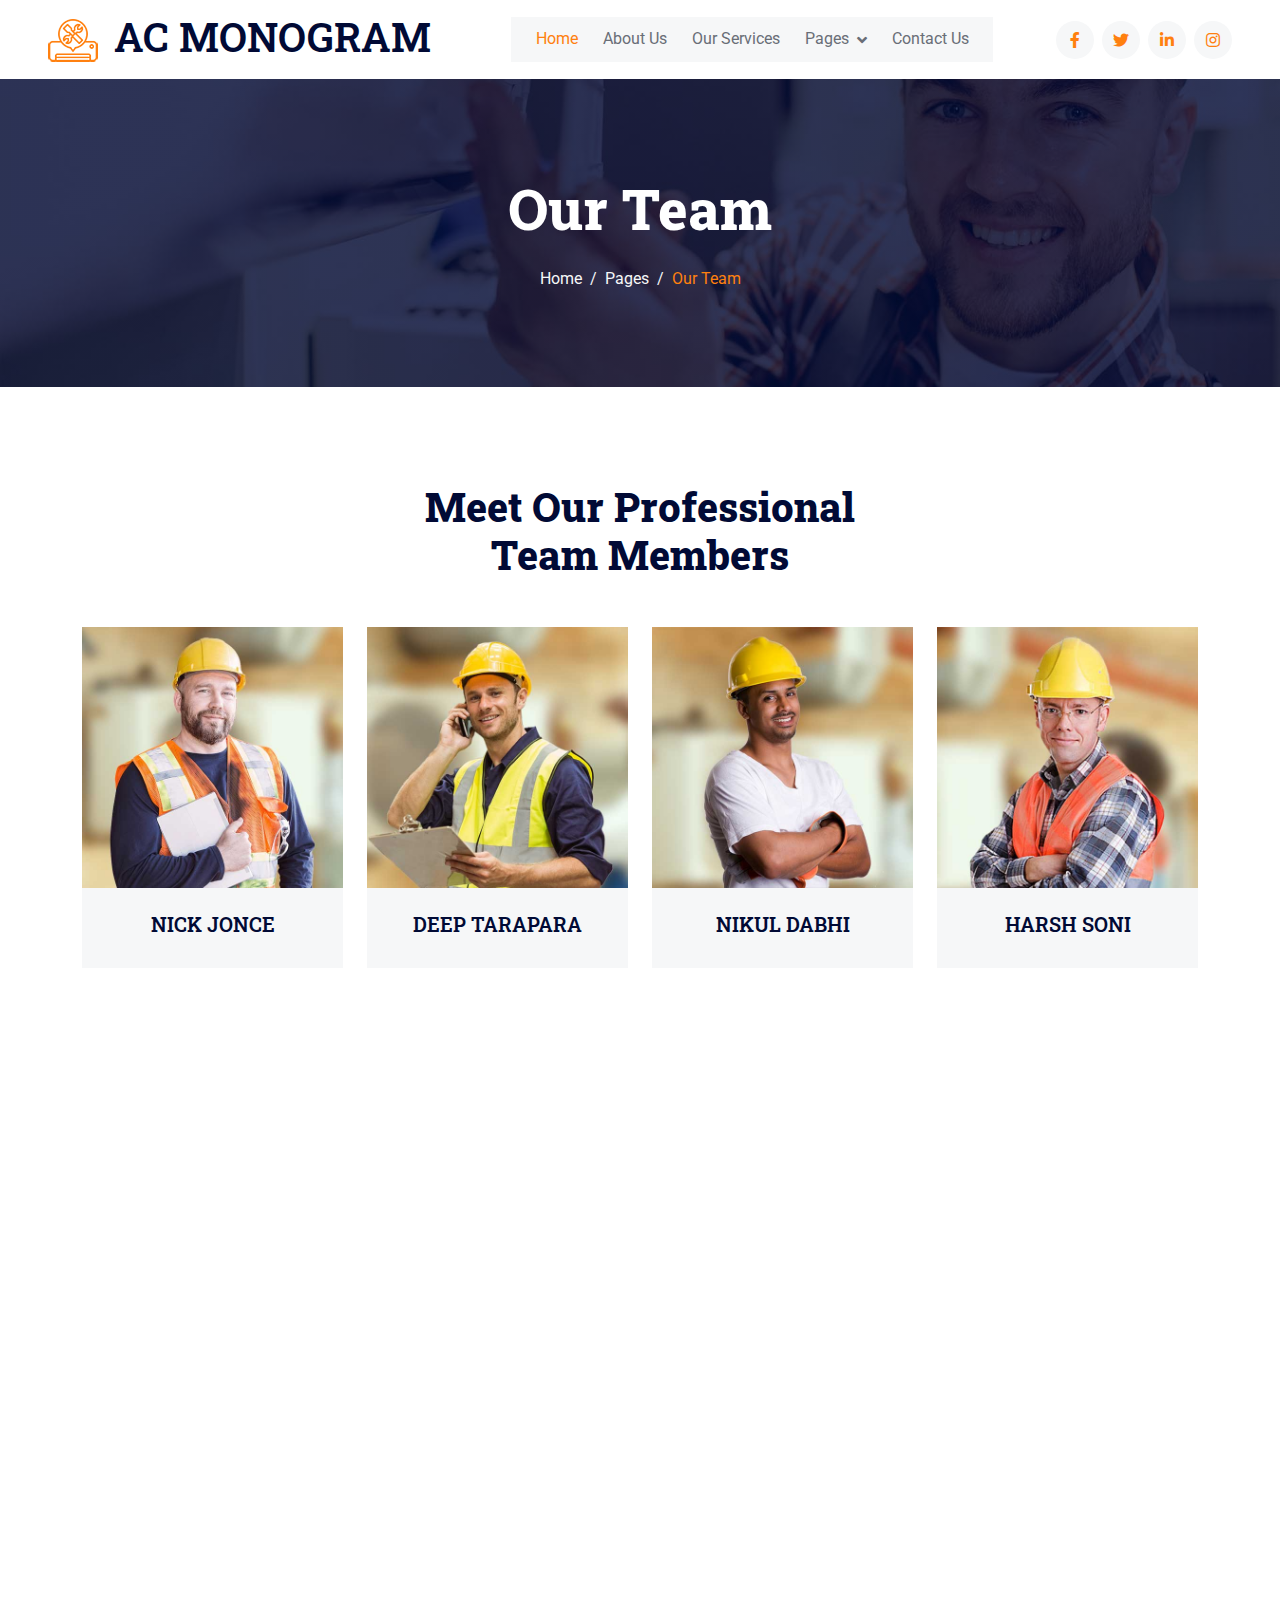
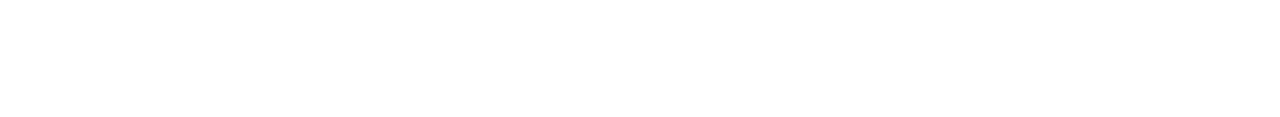
<file: team.html>
<!DOCTYPE html>
<html lang="en">

<head>
    <meta charset="utf-8">
    <title>AC MONOGRAM</title>
    <meta content="width=device-width, initial-scale=1.0" name="viewport">
    <meta content="" name="keywords">
    <meta content="" name="description">

    <!-- Favicon -->
    <link href="img/favicon.ico" rel="icon">

    <!-- Google Web Fonts -->
    <link rel="preconnect" href="https://fonts.googleapis.com">
    <link rel="preconnect" href="https://fonts.gstatic.com" crossorigin>
    <link href="https://fonts.googleapis.com/css2?family=Roboto+Slab:wght@400;600;800&family=Roboto:wght@400;500;700&display=swap" rel="stylesheet"> 

    <!-- Icon Font Stylesheet -->
    <link href="https://cdnjs.cloudflare.com/ajax/libs/font-awesome/5.10.0/css/all.min.css" rel="stylesheet">
    <link href="https://cdn.jsdelivr.net/npm/bootstrap-icons@1.4.1/font/bootstrap-icons.css" rel="stylesheet">

    <!-- Libraries Stylesheet -->
    <link href="lib/animate/animate.min.css" rel="stylesheet">
    <link href="lib/owlcarousel/assets/owl.carousel.min.css" rel="stylesheet">

    <!-- Customized Bootstrap Stylesheet -->
    <link href="css/bootstrap.min.css" rel="stylesheet">

    <!-- Template Stylesheet -->
    <link href="css/style.css" rel="stylesheet">
</head>

<body>
    <!-- Spinner Start -->
    <div id="spinner" class="show bg-white position-fixed translate-middle w-100 vh-100 top-50 start-50 d-flex align-items-center justify-content-center">
        <div class="spinner-grow text-primary" role="status"></div>
    </div>
    <!-- Spinner End -->

    <!-- Topbar End -->


    <!-- Navbar Start -->
    <nav class="navbar navbar-expand-lg bg-white navbar-light sticky-top px-4 px-lg-5">
        <a href="index.html" class="navbar-brand d-flex align-items-center">
            <h1 class="m-0"><img class="img-fluid me-3" src="img/icon/icon-02-primary.png" alt="">AC MONOGRAM</h1>
        </a>
        <button type="button" class="navbar-toggler" data-bs-toggle="collapse" data-bs-target="#navbarCollapse">
            <span class="navbar-toggler-icon"></span>
        </button>
        <div class="collapse navbar-collapse" id="navbarCollapse">
            <div class="navbar-nav mx-auto bg-light pe-4 py-3 py-lg-0">
                <a href="index.html" class="nav-item nav-link active">Home</a>
                <a href="about.html" class="nav-item nav-link">About Us</a>
                <a href="service.html" class="nav-item nav-link">Our Services</a>
                <div class="nav-item dropdown">
                    <a href="#" class="nav-link dropdown-toggle" data-bs-toggle="dropdown">Pages</a>
                    <div class="dropdown-menu bg-light border-0 m-0">
                        <a href="feature.html" class="dropdown-item">Features</a>
                        <a href="quote.html" class="dropdown-item">Free Quote</a>
                        <a href="team.html" class="dropdown-item">Our Team</a>
                    </div>
                </div>
                <a href="contact.html" class="nav-item nav-link">Contact Us</a>
            </div>
            <div class="h-100 d-lg-inline-flex align-items-center d-none">
                <a class="btn btn-square rounded-circle bg-light text-primary me-2" href=""><i class="fab fa-facebook-f"></i></a>
                <a class="btn btn-square rounded-circle bg-light text-primary me-2" href=""><i class="fab fa-twitter"></i></a>
                <a class="btn btn-square rounded-circle bg-light text-primary me-2" href=""><i class="fab fa-linkedin-in"></i></a>
                <a class="btn btn-square rounded-circle bg-light text-primary me-0" href=""><i class="fab fa-instagram"></i></a>
            </div>
        </div>
    </nav>
    <!-- Navbar End -->

    <!-- Page Header Start -->
    <div class="container-fluid page-header py-5 mb-5 wow fadeIn" data-wow-delay="0.1s">
        <div class="container text-center py-5">
            <h1 class="display-4 text-white animated slideInDown mb-4">Our Team</h1>
            <nav aria-label="breadcrumb animated slideInDown">
                <ol class="breadcrumb justify-content-center mb-0">
                    <li class="breadcrumb-item"><a href="#">Home</a></li>
                    <li class="breadcrumb-item"><a href="#">Pages</a></li>
                    <li class="breadcrumb-item active" aria-current="page">Our Team</li>
                </ol>
            </nav>
        </div>
    </div>
    <!-- Page Header End -->


    <!-- Team Start -->
    <div class="container-xxl py-5">
        <div class="container">
            <div class="text-center mx-auto wow fadeInUp" data-wow-delay="0.1s" style="max-width: 500px;">
                <h1 class="display-6 mb-5">Meet Our Professional Team Members</h1>
            </div>
            <div class="row g-4">
                <div class="col-lg-3 col-md-6 wow fadeInUp" data-wow-delay="0.1s">
                    <div class="team-item">
                        <div class="team-img position-relative overflow-hidden">
                            <img class="img-fluid" src="img/team-1.jpg" alt="">
                        </div>
                        <div class="bg-light text-center p-4">
                            <h5>NICK JONCE</h5>
                        </div>
                    </div>
                </div>
                <div class="col-lg-3 col-md-6 wow fadeInUp" data-wow-delay="0.3s">
                    <div class="team-item">
                        <div class="team-img position-relative overflow-hidden">
                            <img class="img-fluid" src="img/team-2.jpg" alt="">   
                        </div>
                        <div class="bg-light text-center p-4">
                            <h5>DEEP TARAPARA</h5>
                        </div>
                    </div>
                </div>
                <div class="col-lg-3 col-md-6 wow fadeInUp" data-wow-delay="0.5s">
                    <div class="team-item">
                        <div class="team-img position-relative overflow-hidden">
                            <img class="img-fluid" src="img/team-3.jpg" alt="">
                        </div>
                        <div class="bg-light text-center p-4">
                            <h5>NIKUL DABHI</h5>
                        </div>
                    </div>
                </div>
                <div class="col-lg-3 col-md-6 wow fadeInUp" data-wow-delay="0.7s">
                    <div class="team-item">
                        <div class="team-img position-relative overflow-hidden">
                            <img class="img-fluid" src="img/team-4.jpg" alt="">
                        </div>
                        <div class="bg-light text-center p-4">
                            <h5>HARSH SONI</h5>
                        </div>
                    </div>
                </div>
            </div>
        </div>
    </div>
    <!-- Team End -->
        

    <!-- Footer Start -->
    <div class="container-fluid bg-dark footer mt-5 pt-5 wow fadeIn" data-wow-delay="0.1s">
        <div class="container py-5">
            <div class="row g-5">
                <div class="col-md-6">
                    <h1 class="text-white mb-4"><img class="img-fluid me-3" src="img/icon/icon-02-light.png" alt="">AC MONOGRAM</h1>
                    
                </div>
                <div class="col-md-6">
                    <h5 class="text-light mb-4">Newsletter</h5>
                            <p>Stay up-to-date with the latest news, updates, and promotions from our company. Sign up for our newsletter to receive exclusive offers and insights into our services.</p>
                    <div class="position-relative">
                        <input class="form-control bg-transparent w-100 py-3 ps-4 pe-5" type="text" placeholder="Your email">
                        <a href="profilepage.html" class="btn btn-primary py-2 px-3 position-absolute top-0 end-0 mt-2 me-2">SignUp</a>
                        <!-- <button type="button"   class="btn btn-primary py-2 px-3 position-absolute top-0 end-0 mt-2 me-2">SignUp</button> -->
                    </div>
                </div>
                <div class="col-lg-3 col-md-6">
                    <h5 class="text-light mb-4">Get In Touch</h5>
                    <p><i class="fa fa-map-marker-alt me-3"></i> B/H Dinesh Chambers, Bapunagar</p>
                    <p><i class="fa fa-phone-alt me-3"></i>9979209400</p>
                    <p><i class="fa fa-envelope me-3"></i>info@example.com</p>
                </div>
                <div class="col-lg-3 col-md-6">
                    <h5 class="text-light mb-4">Our Services</h5>
                    <a class="btn btn-link" href="">AC Installation</a>
                    <a class="btn btn-link" href="">Cooling Services</a>
                    <a class="btn btn-link" href="">Heating Services</a>
                    <a class="btn btn-link" href="">Annual Inspections</a>
                </div>
                <div class="col-lg-3 col-md-6">
                    <h5 class="text-light mb-4">Quick Links</h5>
                    <a class="btn btn-link" href="about.html">About Us</a>
                    <a class="btn btn-link" href="contact.html">Contact Us</a>
                    <a class="btn btn-link" href="service.html">Our Services</a>
                    <a class="btn btn-link" href="Terms.html">Terms & Condition</a>
                </div>
                <div class="col-lg-3 col-md-6">
                    <h5 class="text-light mb-4">Follow Us</h5>
                    <div class="d-flex">
                        <a class="btn btn-square rounded-circle me-1" href=""><i class="fab fa-twitter"></i></a>
                        <a class="btn btn-square rounded-circle me-1" href=""><i class="fab fa-facebook-f"></i></a>
                        <a class="btn btn-square rounded-circle me-1" href=""><i class="fab fa-youtube"></i></a>
                        <a class="btn btn-square rounded-circle me-1" href=""><i class="fab fa-linkedin-in"></i></a>
                    </div>
                </div>
            </div>
        </div>
        <div class="container-fluid copyright">
            <div class="container">
                <div class="row">
                    <div class="col-md-6 text-center text-md-start mb-3 mb-md-0">
                        &copy; <a href="#">AC MONOGRAM</a>, All Right Reserved.
                    </div>
                    <div class="col-md-6 text-center text-md-end">
                        
                    </div>
                </div>
            </div>
        </div>
    </div>
    <!-- Footer End -->



    <!-- Back to Top -->
    <!-- <a href="#" class="btn btn-lg btn-primary btn-lg-square rounded-circle back-to-top"><i class="bi bi-arrow-up"></i></a> -->


    <!-- JavaScript Libraries -->
    <script src="https://code.jquery.com/jquery-3.4.1.min.js"></script>
    <script src="https://cdn.jsdelivr.net/npm/bootstrap@5.0.0/dist/js/bootstrap.bundle.min.js"></script>
    <script src="lib/wow/wow.min.js"></script>
    <script src="lib/easing/easing.min.js"></script>
    <script src="lib/waypoints/waypoints.min.js"></script>
    <script src="lib/owlcarousel/owl.carousel.min.js"></script>
    <script src="lib/counterup/counterup.min.js"></script>
    <script src="lib/parallax/parallax.min.js"></script>

    <!-- Template Javascript -->
    <script src="js/main.js"></script>
</body>

</html>
</file>
<file: css/style.css>
/********** Template CSS **********/
:root {
    --primary: #FF800F;
    --secondary: #001064;
    --light: #F6F7F8;
    --dark: #010A35;
}


/*** Spinner ***/
#spinner {
    opacity: 0;
    visibility: hidden;
    transition: opacity .5s ease-out, visibility 0s linear .5s;
    z-index: 99999;
}

#spinner.show {
    transition: opacity .5s ease-out, visibility 0s linear 0s;
    visibility: visible;
    opacity: 1;
}


/*** Button ***/
.btn {
    transition: .5s;
}

.btn.btn-primary,
.btn.btn-outline-primary:hover,
.btn.btn-secondary,
.btn.btn-outline-secondary:hover {
    color: #FFFFFF;
}

.btn.btn-primary:hover {
    background: var(--secondary);
    border-color: var(--secondary);
}

.btn.btn-secondary:hover {
    background: var(--primary);
    border-color: var(--primary);
}

.btn-square {
    width: 38px;
    height: 38px;
}

.btn-sm-square {
    width: 32px;
    height: 32px;
}

.btn-lg-square {
    width: 48px;
    height: 48px;
}

.btn-square,
.btn-sm-square,
.btn-lg-square {
    padding: 0;
    display: flex;
    align-items: center;
    justify-content: center;
    font-weight: normal;
}


/*** Navbar ***/
.navbar.sticky-top {
    top: -100px;
    transition: .5s;
}

.navbar .navbar-brand img {
    max-height: 60px;
}

.navbar .navbar-nav .nav-link {
    margin-left: 25px;
    padding: 10px 0;
    color: #696E77;
    font-weight: 400;
    outline: none;
}

.navbar .navbar-nav .nav-link:hover,
.navbar .navbar-nav .nav-link.active {
    color: var(--primary);
}

.navbar .dropdown-toggle::after {
    border: none;
    content: "\f107";
    font-family: "Font Awesome 5 Free";
    font-weight: 900;
    vertical-align: middle;
    margin-left: 8px;
}

@media (max-width: 991.98px) {
    .navbar .navbar-brand img {
        max-height: 45px;
    }

    .navbar .navbar-nav {
        margin-top: 20px;
        margin-bottom: 15px;
    }

    .navbar .nav-item .dropdown-menu {
        padding-left: 30px;
    }
}

@media (min-width: 992px) {
    .navbar .nav-item .dropdown-menu {
        display: block;
        border: none;
        margin-top: 0;
        top: 150%;
        right: 0;
        opacity: 0;
        visibility: hidden;
        transition: .5s;
    }

    .navbar .nav-item:hover .dropdown-menu {
        top: 100%;
        visibility: visible;
        transition: .5s;
        opacity: 1;
    }
}


/*** Header ***/
.carousel-caption {
    top: 0;
    left: 0;
    right: 0;
    bottom: 0;
    display: flex;
    align-items: center;
    justify-content: center;
    text-align: center;
    background: rgba(1, 10, 53, .8);
    z-index: 1;
}

.carousel-control-prev,
.carousel-control-next {
    width: 15%;
}

.carousel-control-prev-icon,
.carousel-control-next-icon {
    width: 3rem;
    height: 3rem;
    background-color: var(--dark);
    border: 12px solid var(--dark);
    border-radius: 3rem;
}

@media (max-width: 768px) {
    #header-carousel .carousel-item {
        position: relative;
        min-height: 450px;
    }
    
    #header-carousel .carousel-item img {
        position: absolute;
        width: 100%;
        height: 100%;
        object-fit: cover;
    }
}
/*
    Author: Krypto Etox
    All Rights reserved
*/
.page-header {
    background: linear-gradient(rgba(1, 10, 53, .8), rgba(1, 10, 53, .8)), url(../img/carousel-1.jpg) center center no-repeat;
    background-size: cover;
}

.page-header .breadcrumb-item a,
.page-header .breadcrumb-item+.breadcrumb-item::before {
    color: var(--light);
}

.page-header .breadcrumb-item a:hover,
.page-header .breadcrumb-item.active {
    color: var(--primary);
}


/*** Facts ***/
.facts {
    background: rgba(1, 10, 53, .8);
}


/*** Quote ***/
@media (min-width: 992px) {
    .container.quote {
        max-width: 100% !important;
    }

    .container.quote .quote-text {
        padding-left: calc(((100% - 960px) / 2) + .75rem);
    }

    .container.quote .quote-form {
        padding-right: calc(((100% - 960px) / 2) + .75rem);
    }
}

@media (min-width: 1200px) {
    .container.quote .quote-text  {
        padding-left: calc(((100% - 1140px) / 2) + .75rem);
    }

    .container.quote .quote-form  {
        padding-right: calc(((100% - 1140px) / 2) + .75rem);
    }
}

@media (min-width: 1400px) {
    .container.quote .quote-text  {
        padding-left: calc(((100% - 1320px) / 2) + .75rem);
    }

    .container.quote .quote-form  {
        padding-right: calc(((100% - 1320px) / 2) + .75rem);
    }
}

.container.quote .quote-text {
    background: rgba(1, 10, 53, .8);
}

.container.quote .quote-form {
    background: rgba(255, 255, 255, .8);
}

.container.quote .quote-text .h-100,
.container.quote .quote-form .h-100 {
    padding: 6rem 0;
    display: flex;
    flex-direction: column;
    justify-content: center;
}


/*** Service ***/
.service-item .service-icon {
    width: 90px;
    height: 90px;
    display: flex;
    align-items: center;
    justify-content: center;
}

.service-item .service-icon img {
    max-width: 60px;
    max-height: 60px;
}


/*** Team ***/
/* .team-item .team-img::before,
.team-item .team-img::after {
    position: absolute;
    content: "";
    width: 0;
    height: 100%;
    top: 0;
    left: 0;
    background: rgba(1, 10, 53, .8);
    transition: .5s;
} */

.team-item .team-img::after {
    left: auto;
    right: 0;
}

.team-item:hover .team-img::before,
.team-item:hover .team-img::after {
    width: 50%;
}

.team-item .team-img .team-social {
    position: absolute;
    width: 100%;
    height: 100%;
    top: 0;
    left: 0;
    display: flex;
    align-items: center;
    justify-content: center;
    transition: .5s;
    z-index: 3;
    opacity: 0;
}

.team-item:hover .team-img .team-social {
    transition-delay: .3s;
    opacity: 1;
}

/*** Footer ***/
.footer {
    color: #7F8499;
}

.footer .btn.btn-link {
    display: block;
    margin-bottom: 5px;
    padding: 0;
    text-align: left;
    color: #7F8499;
    font-weight: normal;
    text-transform: capitalize;
    transition: .3s;
}

.footer .btn.btn-link::before {
    position: relative;
    content: "\f105";
    font-family: "Font Awesome 5 Free";
    font-weight: 900;
    color: #7F8499;
    margin-right: 10px;
}

.footer .btn.btn-link:hover {
    color: var(--primary);
    letter-spacing: 1px;
    box-shadow: none;
}

.footer .btn.btn-square {
    color: #7F8499;
    border: 1px solid #7F8499;
}

.footer .btn.btn-square:hover {
    color: var(--light);
    border-color: var(--primary);
}

.footer .copyright {
    padding: 25px 0;
    border-top: 1px solid rgba(256, 256, 256, .1);
}

.footer .copyright a {
    color: var(--primary);
}

.footer .copyright a:hover {
    color: #FFFFFF;
}
</file>
